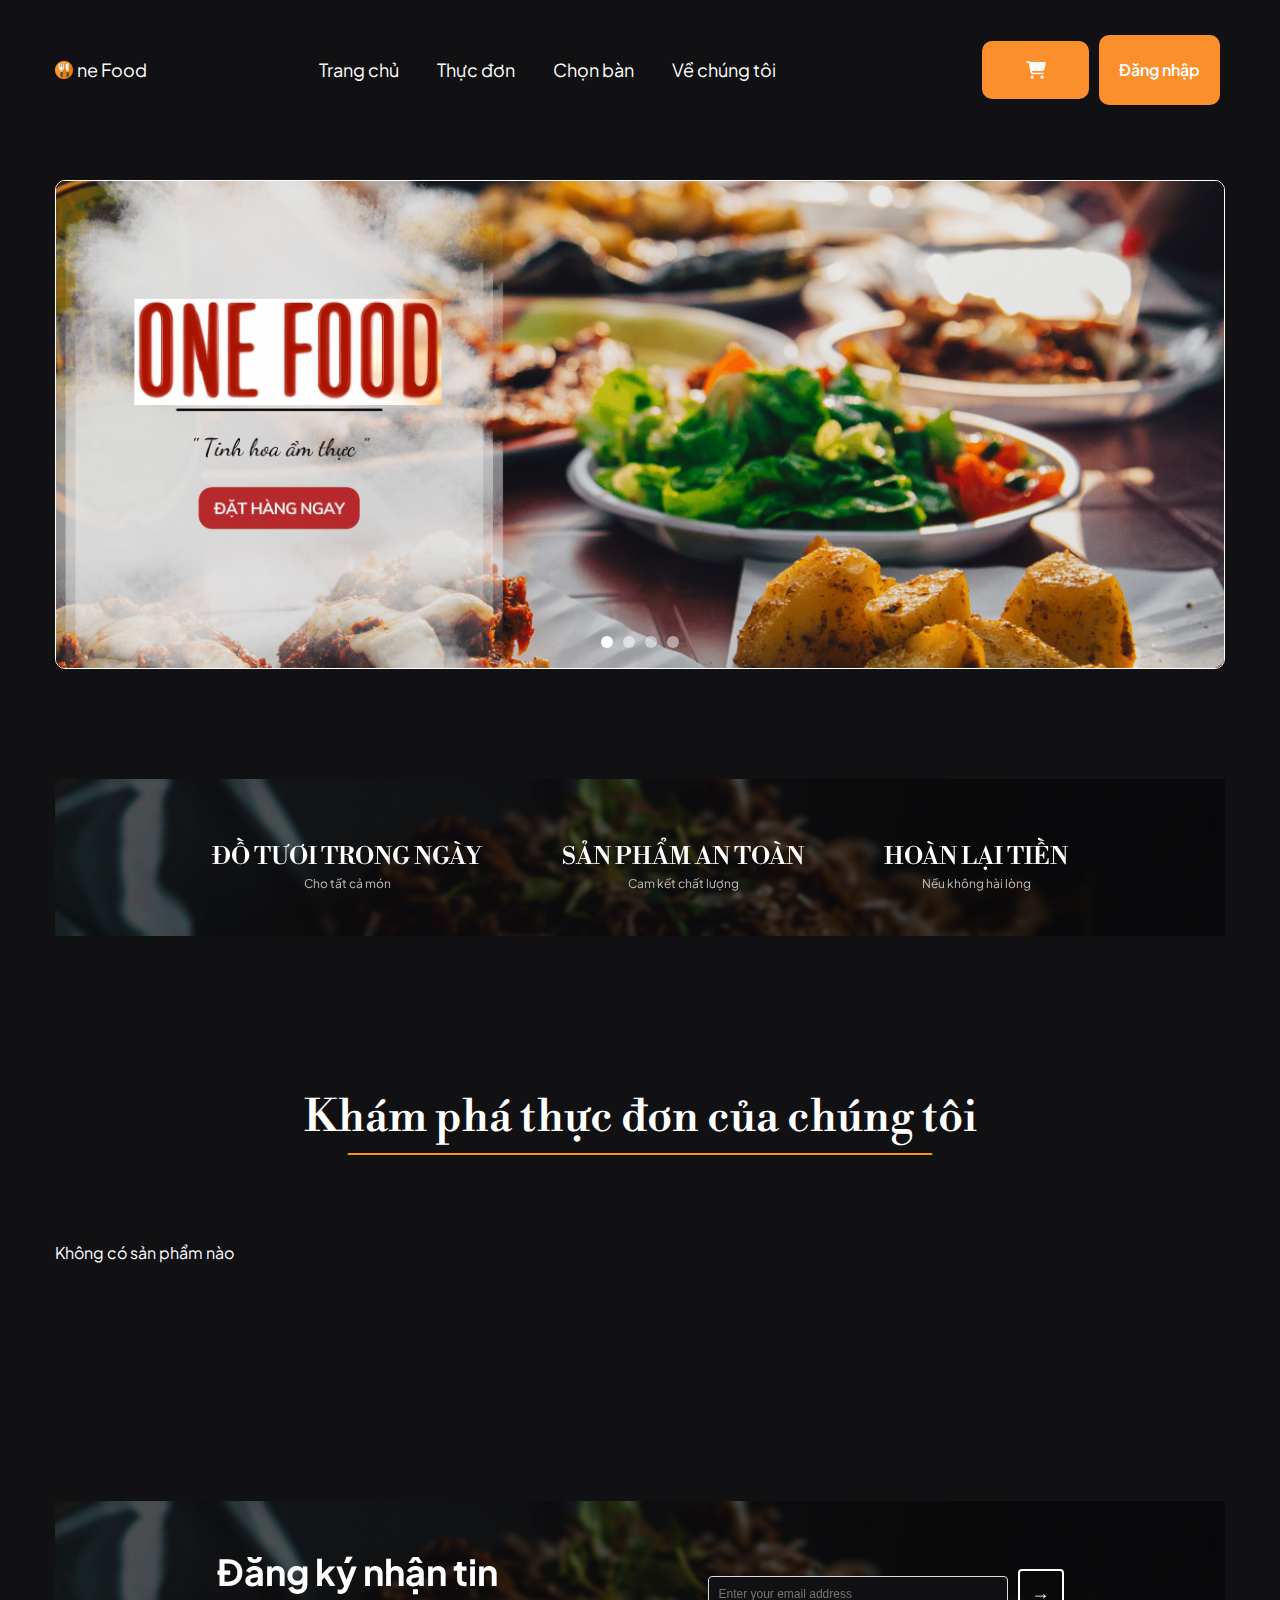
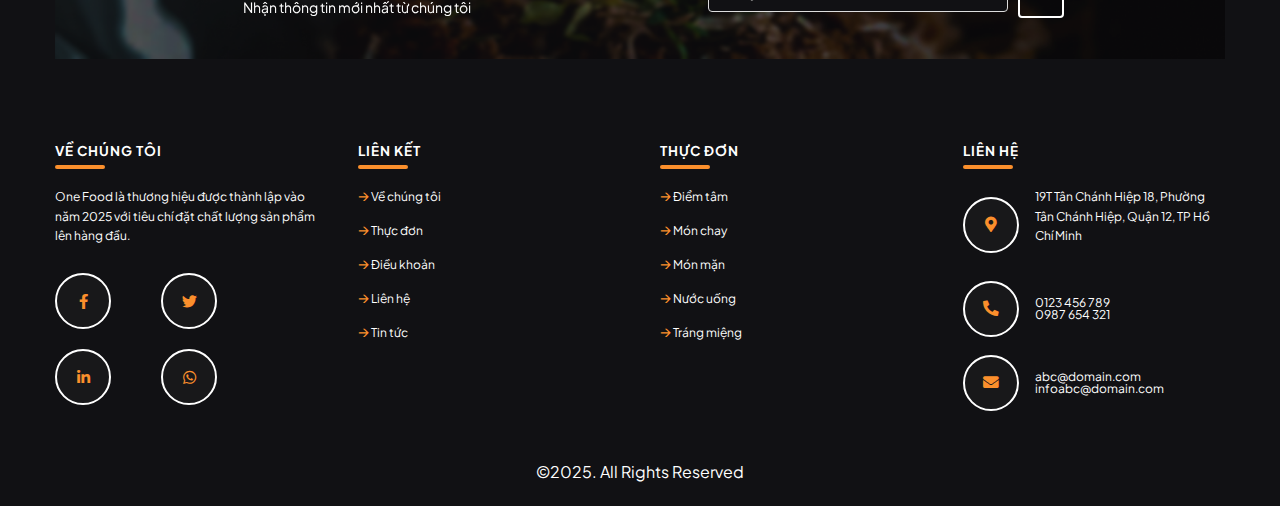
<file: FE/index.html>
<!DOCTYPE html>
<html lang="en">

<head>
    <meta charset="UTF-8">
    <meta name="viewport" content="width=device-width, initial-scale=1.0">
    <!-- Favicon -->
    <link rel="apple-touch-icon" sizes="57x57" href="./assets/favicon/apple-icon-57x57.png">
    <link rel="apple-touch-icon" sizes="60x60" href="./assets/favicon/apple-icon-60x60.png">
    <link rel="apple-touch-icon" sizes="72x72" href="./assets/favicon/apple-icon-72x72.png">
    <link rel="apple-touch-icon" sizes="76x76" href="./assets/favicon/apple-icon-76x76.png">
    <link rel="apple-touch-icon" sizes="114x114" href="./assets/favicon/apple-icon-114x114.png">
    <link rel="apple-touch-icon" sizes="120x120" href="./assets/favicon/apple-icon-120x120.png">
    <link rel="apple-touch-icon" sizes="144x144" href="./assets/favicon/apple-icon-144x144.png">
    <link rel="apple-touch-icon" sizes="152x152" href="./assets/favicon/apple-icon-152x152.png">
    <link rel="apple-touch-icon" sizes="180x180" href="./assets/favicon/apple-icon-180x180.png">
    <link rel="icon" type="image/png" sizes="192x192" href="./assets/favicon/android-icon-192x192.png">
    <link rel="icon" type="image/png" sizes="32x32" href="./assets/favicon/favicon-32x32.png">
    <link rel="icon" type="image/png" sizes="96x96" href="./assets/favicon/favicon-96x96.png">
    <link rel="icon" type="image/png" sizes="16x16" href="./assets/favicon/favicon-16x16.png">
    <link rel="manifest" href="./assets/favicon/manifest.json">
    <meta name="msapplication-TileColor" content="#ffffff">
    <meta name="msapplication-TileImage" content="./assets/favicon/ms-icon-144x144.png">
    <meta name="theme-color" content="#ffffff">
    <!-- CSS -->
    <link rel="stylesheet" href="./assets/css/reset.css">
    <link rel="stylesheet" href="./assets/css/index-1.css">
    <link rel="stylesheet" href="./assets/css/responsize-header.css">
    <link rel="stylesheet" href="./assets/css/reponsize-index.css">
    <link rel="stylesheet" href="./assets/css/toast.css">

    <!-- Font  -->
    <link rel="preconnect" href="https://fonts.googleapis.com">
    <link rel="preconnect" href="https://fonts.gstatic.com" crossorigin>
    <link
        href="https://fonts.googleapis.com/css2?family=Libre+Bodoni:ital,wght@0,400..700;1,400..700&family=Plus+Jakarta+Sans:ital,wght@0,200..800;1,200..800&display=swap"
        rel="stylesheet">
    <!-- Atisition -->
    <link href="https://unpkg.com/aos@2.3.1/dist/aos.css" rel="stylesheet">
    <link rel="stylesheet" href="./assets/css/animate.css" />
    <!-- Font Awesome CDN for icons -->
    <link rel="stylesheet" href="https://cdnjs.cloudflare.com/ajax/libs/font-awesome/5.15.4/css/all.min.css" />
    <script src="./assets/js/style.js"></script>
    <title>One Food</title>
</head>

<body>
    <header id="header">
        <div class="container">
            <!-- PC -->
            <div class="header--container pc">
                <!-- Logo -->
                <a href="./index.html">
                    <figure class="header--logo">
                        <img src="./assets/img/logo.svg" alt="One Food Logo">
                        <p class="logo--title">ne Food</p>
                    </figure>
                </a>
                <!-- nav -->
                <nav class="header--nav">
                    <ul class="nav--ul">
                        <li><a href="./index.html" class="nav--link">Trang chủ</a></li>
                        <li><a href="javascript:void(0);" class="nav--link" id="chooseMenuLink">Thực đơn</a></li>
                        <li><a href="javascript:void(0);" class="nav--link" id="chooseTableLink">Chọn bàn</a></li>
                        <li><a href="./contact.html" class="nav--link">Về chúng tôi</a></li>
                    </ul>
                </nav>
                <!-- Actions -->
                <div class="actions">
                    <div class="header__search" onclick="openCart()">
                        <div class="btn btn--search">
                            <svg width=20px xmlns="http://www.w3.org/2000/svg"
                                viewBox="0 0 576 512"><!--!Font Awesome Free 6.7.2 by @fontawesome - https://fontawesome.com License - https://fontawesome.com/license/free Copyright 2025 Fonticons, Inc.-->
                                <path fill="#fafafa"
                                    d="M0 24C0 10.7 10.7 0 24 0L69.5 0c22 0 41.5 12.8 50.6 32l411 0c26.3 0 45.5 25 38.6 50.4l-41 152.3c-8.5 31.4-37 53.3-69.5 53.3l-288.5 0 5.4 28.5c2.2 11.3 12.1 19.5 23.6 19.5L488 336c13.3 0 24 10.7 24 24s-10.7 24-24 24l-288.3 0c-34.6 0-64.3-24.6-70.7-58.5L77.4 54.5c-.7-3.8-4-6.5-7.9-6.5L24 48C10.7 48 0 37.3 0 24zM128 464a48 48 0 1 1 96 0 48 48 0 1 1 -96 0zm336-48a48 48 0 1 1 0 96 48 48 0 1 1 0-96z" />
                            </svg>
                        </div>
                    </div>
                    <a href="./login.html" class="btn btn--signup">Đăng nhập</a>
                </div>
            </div>
            <!-- MObile & Tablet -->
            <div class="header--container mobile-tablet">
                <!-- nav -->
                <div>
                    <label class="container-tab" for="action-nav">
                        <img src="./assets/icons/icon-tab.svg" alt="">
                    </label>
                    <input type="checkbox" name="" id="action-nav" class="action-nav" hidden>
                    <label for="action-nav" class="overload"></label>
                    <div class="menu-draw">
                        <nav class="header--nav">
                            <ul class="nav--ul nav--ul--mobile">
                                <label for="action-nav" style="padding: 8px 8px 8px 0px;">
                                    <img src="./assets/icons/arrow-left.svg" alt="" style="cursor: pointer;">
                                </label>
                                <li><a href="./index.html" class="nav--link nav--link-mb ">Trang chủ</a></li>
                                <li><a href="javascript:void(0);" class="nav--link nav--link-mb"
                                        id="chooseMenuLinkMobile">Thực đơn</a>
                                </li>
                                <li><a href="javascript:void(0);" class="nav--link nav--link-mb"
                                        id="chooseTableLinkMobile">Chọn
                                        bàn</a></li>
                                <li><a href="./contact.html" class="nav--link nav--link-mb">Về chúng tôi</a></li>
                            </ul>
                        </nav>
                    </div>
                </div>
                <!-- Logo -->
                <a href="./index.html">
                    <figure class="header--logo">
                        <img src="./assets/img/logo.svg" alt="One Food Logo">
                        <p class="logo--title">ne Food</p>
                    </figure>
                </a>
                <!-- Actions -->
                <div class="actions">
                    <div class="header__search" onclick="handleCart()">
                        <div class="btn btn--search" aria-label="Tìm kiếm">
                            <svg width=20px xmlns="http://www.w3.org/2000/svg"
                                viewBox="0 0 576 512"><!--!Font Awesome Free 6.7.2 by @fontawesome - https://fontawesome.com License - https://fontawesome.com/license/free Copyright 2025 Fonticons, Inc.-->
                                <path fill="#fafafa"
                                    d="M0 24C0 10.7 10.7 0 24 0L69.5 0c22 0 41.5 12.8 50.6 32l411 0c26.3 0 45.5 25 38.6 50.4l-41 152.3c-8.5 31.4-37 53.3-69.5 53.3l-288.5 0 5.4 28.5c2.2 11.3 12.1 19.5 23.6 19.5L488 336c13.3 0 24 10.7 24 24s-10.7 24-24 24l-288.3 0c-34.6 0-64.3-24.6-70.7-58.5L77.4 54.5c-.7-3.8-4-6.5-7.9-6.5L24 48C10.7 48 0 37.3 0 24zM128 464a48 48 0 1 1 96 0 48 48 0 1 1 -96 0zm336-48a48 48 0 1 1 0 96 48 48 0 1 1 0-96z" />
                            </svg>
                        </div>
                    </div>
                    <a href="./login.html" class="btn btn--signup">Đăng nhập</a>
                </div>
            </div>
        </div>
    </header>
    <main>
        <!-- Lọc menu -->
        <section>
            <section class="menu-filter" id="filter-menu">
                <div class="container">
                    <a href="#menu-section" class="menu-filter__categories">
                        <div class="menu-filter__category menu-filter__category--active">
                            <img src="./assets/img/products/lau-bao-ngu.jpg" alt="All" />
                            <span>All</span>
                        </div>
                        <div class="menu-filter__category">
                            <img src="./assets/img/products/lau-2-ngan.jpg" alt="Lẩu" />
                            <span>Lẩu</span>
                        </div>
                        <div class="menu-filter__category">
                            <img src="./assets/img/products/sup-rau-cu.jpg" alt="Súp" />
                            <span>Súp</span>
                        </div>
                        <div class="menu-filter__category">
                            <img src="./assets/img/products/chay-cha-que.png" alt="Đồ chay" />
                            <span>Món chay</span>
                        </div>
                        <div class="menu-filter__category">
                            <img src="./assets/img/products/haisai-ca-tam-chien.jpg" alt="Hải sản" />
                            <span>Hải sản</span>
                        </div>
                        <div class="menu-filter__category">
                            <img src="./assets/img/products/rau-salad-ca-chua.jpg" alt="Rau" />
                            <span>Rau</span>
                        </div>
                        <div class="menu-filter__category">
                            <img src="./assets/img/products/nuong-ga.png" alt="Món nướng" />
                            <span>Món nướng</span>
                        </div>
                        <div class="menu-filter__category">
                            <img src="./assets/img/products/nuocuong-pepsi.jpg" alt="Nước uống" />
                            <span>Nước uống</span>
                        </div>
                    </a>
                    <div class="menu-filter__search-row">
                        <input type="text" class="menu-filter__search" placeholder="Tìm kiếm sản phẩm..." />
                        <div class="menu-filter__sort-wrap">
                            <label for="menu-filter__sort">Sắp xếp theo giá:</label>
                            <select id="menu-filter__sort" class="menu-filter__sort">
                                <option value="default">Mặc định</option>
                                <option value="asc">Giá tăng dần</option>
                                <option value="desc">Giá giảm dần</option>
                            </select>
                        </div>
                    </div>
                </div>
            </section>
            <div class="container">
                <div class="hero--bottom" id="hero--bottom_menu" data-aos="fade-up" data-aos-duration="1000"
                    style="display: none;">
                    <img src="./assets/img/img-bg.png" alt="" class="hero--bottom-img img--pc">
                    <img src="./assets/img/img-bg-mb.png" alt="" class="hero--bottom-img img-mobile">
                    <div class="hero--list">
                        <div class="card-text">
                            <h3>ĐỒ TƯƠI TRONG NGÀY</h3>
                            <p>Cho tất cả món</p>
                        </div>
                        <div class="card-text">
                            <h3>SẢN PHẨM AN TOÀN</h3>
                            <p>Cam kết chất lượng</p>
                        </div>
                        <div class="card-text">
                            <h3>HOÀN LẠI TIỀN</h3>
                            <p>Nếu không hài lòng</p>
                        </div>
                    </div>
                </div>
            </div>
        </section>
        <!-- Main index -->
        <section class="index--main" style="display: block;" id="home--container">
            <!-- Hero -->
            <section class="hero" id="hero-top" style="display: block;">
                <div class="container">
                    <div class="hero--container">
                        <div class="hero--right">
                            <div class="slider-container">
                                <div class="slider">
                                    <div class="slide">
                                        <img src="./assets/img/banner-1.png" alt="Slide 1">
                                    </div>
                                    <div class="slide">
                                        <img src="./assets/img/banner-2.png" alt="Slide 2">
                                    </div>
                                    <div class="slide">
                                        <img src="./assets/img/banner-4.png" alt="Slide 3">
                                    </div>
                                    <div class="slide">
                                        <img src="./assets/img/banner-5.png" alt="Slide 4">
                                    </div>
                                </div>
                                <div class="slider-dots">
                                    <span class="dot active"></span>
                                    <span class="dot"></span>
                                    <span class="dot"></span>
                                    <span class="dot"></span>
                                </div>
                            </div>
                        </div>
                    </div>
                    <div class="hero--bottom" data-aos="fade-up" data-aos-duration="1000">
                        <img src="./assets/img/img-bg.png" alt="" class="hero--bottom-img img--pc">
                        <img src="./assets/img/img-bg-mb.png" alt="" class="hero--bottom-img img-mobile">
                        <div class="hero--list">
                            <div class="card-text">
                                <h3>ĐỒ TƯƠI TRONG NGÀY</h3>
                                <p>Cho tất cả món</p>
                            </div>
                            <div class="card-text">
                                <h3>SẢN PHẨM AN TOÀN</h3>
                                <p>Cam kết chất lượng</p>
                            </div>
                            <div class="card-text">
                                <h3>HOÀN LẠI TIỀN</h3>
                                <p>Nếu không hài lòng</p>
                            </div>
                        </div>
                    </div>
                </div>
            </section>

            <!-- Out Menu -->
            <section class="outMenu">
                <div class="container">
                    <div class="outMenu--container">
                        <div class="outMenu--top" id="menu-section">
                            <h2 class="outMenu--top_title">Khám phá thực đơn của chúng tôi</h2>
                        </div>
                    </div>
                    <div class="outMenu--list"></div>
                    <div class="outMenu--actions">
                        <div class="outMenu--actions">
                            <div class="list--action_page">
                            </div>
                        </div>
                    </div>
                </div>
            </section>
            <!-- Đăng kí nhận tin -->
            <section class="subride" data-aos="zoom-in-down">
                <div class="container">
                    <div class="subride--container">
                        <div class="hero--bottom">
                            <img src="./assets/img/img-bg.png" alt="" class="hero--bottom-img img--pc">
                            <img src="./assets/img/img-bg-mb.png" alt="" class="hero--bottom-img img-mobile">
                            <div class="hero--list subride--info">
                                <div class="newsletter-content">
                                    <div class="left-info">
                                        <h2 class="newsletter-title">Đăng ký nhận tin</h2>
                                        <p class="newsletter-description">Nhận thông tin mới nhất từ chúng tôi</p>
                                    </div>
                                    <div class="newsletter-form">
                                        <input type="email" class="newsletter-input"
                                            placeholder="Enter your email address" required>
                                        <button class="newsletter-btn">→</button>
                                    </div>
                                </div>
                            </div>
                        </div>
                    </div>
                </div>
            </section>
            <!-- Container Chi tiet -->
            <!-- <section class="container--chitet" id="container-product">
                <div class="order-modal__overlay" id="orderModalOverlay"></div>
                <div class="order-modal" id="orderModal">
                    <button class="order-modal__close" id="orderModalClose" aria-label="Đóng">&times;</button>
                    <div class="order-modal__img-wrap">
                        <img src="./assets/img/chan-gio-chien-gion-mam-thai.jpeg" alt="Ảnh món ăn"
                            class="order-modal__img" id="orderModalImg">
                    </div>
                    <div class="order-modal__content">
                        <div class="order-modal__info">
                            <h2 class="order-modal__title" id="orderModalTitle">Chân giò chiên mắm</h2>
                            <div class="order-modal__price" id="orderModalPrice">299.000</div>
                            <div class="order-modal__desc" id="orderModalDesc">Chân giò lợn đen chọn loại ngon, tỉ lệ
                                nạc mỡ
                                đều
                                đặn, bếp xâm bì cẩn thận và ướp thật ngon, chiên vàng giòn nổi bóng, khi ăn chấm mắm
                                chua
                                ngọt
                                cay cay cực kỳ ngon miệng.</div>
                        </div>
                        <div class="order-modal__qty-row">
                            <span class="order-quantity">Số lượng :</span>
                            <div class="order-modal__qty">
                                <button class="order-modal__qty-btn" id="orderModalMinus">-</button>
                                <input type="number" id="orderModalQty" value="1" min="1">
                                <button class="order-modal__qty-btn" id="orderModalPlus">+</button>
                            </div>
                        </div>
                        <div class="order-modal__note-row">
                            <p for="orderModalNote" class="order-quantity">Ghi chú : </p>
                            <textarea id="orderModalNote" placeholder="Nhập thông tin cần lưu ý..."></textarea>
                        </div>
                        <div class="order-modal__footer">
                            <div class="order-modal__total">Thành tiền:
                                <span id="orderModalTotal">299.000</span>
                            </div>
                            <button class="order-modal__order-btn" id="orderModalOrderBtn">
                                Đặt hàng ngay <i class="fas fa-shopping-basket"></i>
                            </button>
                        </div>
                    </div>
                </div>
            </section> -->

        </section>
        <!-- Cart product -->
        <section>
            <section id="cartModalDark" style="display: none;">
                <div class="container cart-dark-container">
                    <table class="cart-dark-table">
                        <thead>
                            <tr>
                                <th></th>
                                <th>Món</th>
                                <th>Đơn giá</th>
                                <th>Số lượng</th>
                                <th>Tổng tiền</th>
                            </tr>
                        </thead>
                        <tbody>
                            <!-- <tr>
                                <td>
                                    <button class="cart-dark-remove">
                                        <img src="./assets/icons/Delete.svg" alt="">
                                    </button>
                                </td>
                                <td class="cart-dark-food" data-label="Món">
                                    <img src="./assets/img/nem-chay.png" alt="Crispy chicken breasts">
                                    <span>Nem chay</span>
                                </td>
                                <td data-label="Đơn giá">199.000</td>
                                <td data-label="Số lượng">
                                    <div class="cart-dark-qty">
                                        <button>-</button>
                                        <input type="number" value="1" min="1">
                                        <button>+</button>
                                    </div>
                                </td>
                                <td data-label="Tổng tiền">199.000</td>
                            </tr>
                            <tr>
                                <td>
                                    <button class="cart-dark-remove">
                                        <img src="./assets/icons/Delete.svg" alt="">
                                    </button>
                                </td>
                                <td class="cart-dark-food" data-label="Món">
                                    <img src="./assets/img/set_bun_ca.jpg" alt="Bún cá">
                                    <span>Bún cá</span>
                                </td>
                                <td data-label="Đơn giá">59.000</td>
                                <td data-label="Số lượng">
                                    <div class="cart-dark-qty">
                                        <button>-</button>
                                        <input type="number" value="1" min="1">
                                        <button>+</button>
                                    </div>
                                </td>
                                <td data-label="Tổng tiền">59.000</td>
                            </tr> -->
                        </tbody>
                    </table>
                </div>
                <div class="container">
                    <div class="totalproduct--main">
                        <div class="totalproduct--top">
                            <p class="totalproduct--title">Total</p>
                        </div>
                        <div class="totalproduct--main_container">
                            <div class="totalproduct--main-info">
                                <p class="totalprodut--main_title">Số sản phẩm: </p>
                                <span class="totalproduct--main-amout"></span>
                            </div>
                            <div class="totalproduct--main-info">
                                <p class="totalprodut--main_title">Tổng cộng: </p>
                                <span class="totalproduct--main-amout"></span>
                            </div>
                        </div>
                        <div class="totalproduct--actions">
                            <a href="#filter-menu" class="btn btn--shopping" onclick="hadndleQuayLai()">Quay lại</a>
                            <a href="#order-detail" class="btn btn--shopping" onclick="hadndleDatMua()">Đặt hàng</a>
                        </div>
                    </div>
                </div>
            </section>
        </section>
        <!-- Chi tiết đơn hàng -->
        <section>
            <section class="container order-detail-section " id="order-detail">
                <h2>Chi tiết đơn hàng:</h2>
                <div class="order-status"></div>
                <div class="order-detail-flex">
                    <div class="order-detail-table-wrap">
                        <table class="order-detail-table">
                            <thead>
                                <tr>
                                    <th>Tên sản phẩm</th>
                                    <th>Số lượng</th>
                                    <th>Giá</th>
                                    <th>Tổng tiền</th>
                                </tr>
                            </thead>
                            <tbody>
                            </tbody>
                        </table>
                    </div>
                    <div class="order-detail-summary">
                        <h3 class="order-detail-summary__top">Total</h3>
                        <div class="order-method">Bàn: 1</div>
                        <div class="order-total">Tổng tiền: <span>298.000 VND</span></div>
                        <div class="order-promo">Áp khuyến mãi: </div>
                        <input type="text" placeholder="Mã khuyến mại">
                        <div class="order-final">
                            Thành tiền: <span>270.000 VND</span>
                        </div>
                        <div class="order-method">Chọn phương thức thanh toán:</div>
                        <select>
                            <option>Thẻ ngân hàng</option>
                            <option>Tiền mặt</option>
                        </select>
                        <div class="order-detail--actions">
                            <a href="#filter-menu" class="btn btn-submit_order" onclick="handleDatThemMon()">Đặt thêm
                                món</a>
                            <button class="btn btn-submit_order">Thanh toán</button>
                        </div>
                    </div>
                </div>
            </section>
        </section>
        <!-- Sơ đồ bàn -->
        <section>
            <section id="tableModal" class="modal">
                <div class="modal-content">
                    <div class="tableModal-top">
                        <h2 class="tableModal--title">Sơ đồ nhà hàng</h2>
                        <button class="order-modal__close modal--close-chonban" id="orderModalClose"
                            aria-label="Đóng">&times;</button>
                    </div>
                    <div class="table-grid" id="tableGrid">
                    </div>
                </div>
            </section>
        </section>
        <!-- Thông tin người dùng -->
        <section>
            <div class="container" id="container--info" style="display: none;">
                <h2 class="info--title">Thông tin tài khoản của bạn</h2>

                <form id="profile-form">
                    <div class="form-row">
                        <div class="form-group">
                            <label for="fullname">Họ và tên</label>
                            <input type="text" id="fullname" name="fullname" value="" />
                        </div>
                        <div class="form-group">
                            <label for="phone">Hạng</label>
                            <input type="text" id="rank" name="rank" value="" />
                        </div>
                    </div>

                    <div class="form-group">
                        <label for="rank">Số điện thoại</label>
                        <input type="tel" id="phone" name="phone" value="" />
                    </div>

                    <button type="submit" class="save-btn">Lưu thay đổi</button>
                </form>
            </div>
        </section>
    </main>
    <footer id="footer"></footer>
    <div id="toast"></div>
    <div id="modal-root"></div>

    <script>
        load("#footer", "./template/footer.html")
    </script>
    <script src="./assets/js/index-2.js"></script>
    <script src="./assets/js/toast.js"></script>
    <script src="https://unpkg.com/aos@2.3.1/dist/aos.js"></script>
    <script>
        AOS.init();
    </script>

</body>

</html>
</file>
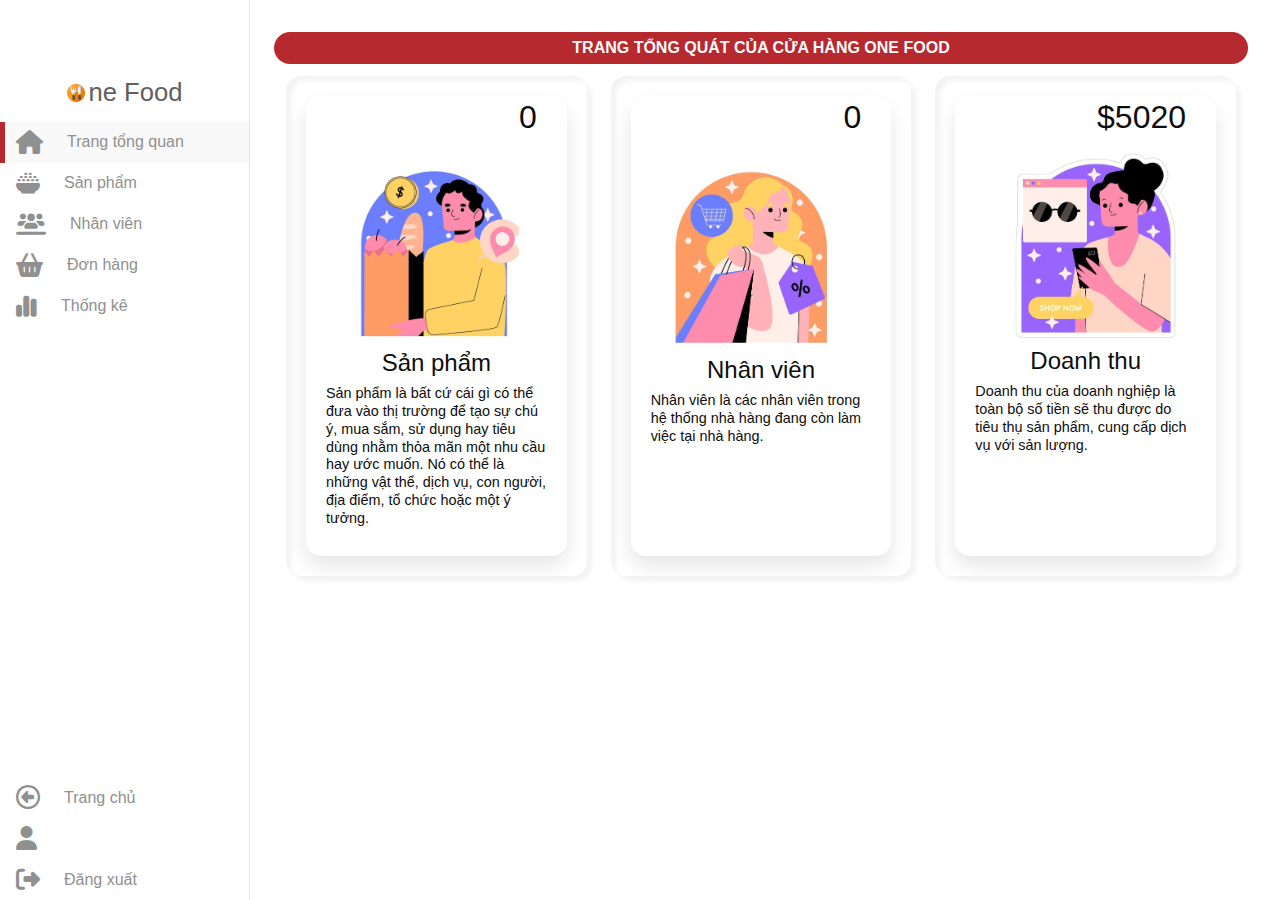
<file: FE/admin-login.html>
<!DOCTYPE html>
<html lang="en">

<head>
    <meta charset="UTF-8">
    <meta name="viewport" content="width=device-width, initial-scale=1.0">
    <!-- Favicon -->
    <link rel="apple-touch-icon" sizes="57x57" href="./assets/favicon/apple-icon-57x57.png">
    <link rel="apple-touch-icon" sizes="60x60" href="./assets/favicon/apple-icon-60x60.png">
    <link rel="apple-touch-icon" sizes="72x72" href="./assets/favicon/apple-icon-72x72.png">
    <link rel="apple-touch-icon" sizes="76x76" href="./assets/favicon/apple-icon-76x76.png">
    <link rel="apple-touch-icon" sizes="114x114" href="./assets/favicon/apple-icon-114x114.png">
    <link rel="apple-touch-icon" sizes="120x120" href="./assets/favicon/apple-icon-120x120.png">
    <link rel="apple-touch-icon" sizes="152x152" href="./assets/favicon/apple-icon-152x152.png">
    <link rel="apple-touch-icon" sizes="180x180" href="./assets/favicon/apple-icon-180x180.png">
    <link rel="icon" type="image/png" sizes="32x32" href="./assets/favicon/favicon-32x32.png">
    <link rel="icon" type="image/png" sizes="96x96" href="./assets/favicon/favicon-96x96.png">
    <link rel="icon" type="image/png" sizes="16x16" href="./assets/favicon/favicon-16x16.png">
    <link rel="manifest" href="./assets/favicon/manifest.json">
    <meta name="msapplication-TileColor" content="#ffffff">
    <meta name="msapplication-TileImage" content="./assets/favicon/ms-icon-144x144.png">
    <meta name="theme-color" content="#ffffff">
    <!-- CSS -->
    <link rel="stylesheet" href="./assets/css/reset.css">
    <link rel="stylesheet" href="./assets/css/admin-1.css">
    <link rel="stylesheet" href="./assets/css/responsize-admin.css">
    <link rel="stylesheet" href="./assets/css/toast.css">

    <!-- Font  -->
    <link rel="preconnect" href="https://fonts.googleapis.com">
    <link rel="preconnect" href="https://fonts.gstatic.com" crossorigin>
    <link
        href="https://fonts.googleapis.com/css2?family=Libre+Bodoni:ital,wght@0,400..700;1,400..700&family=Plus+Jakarta+Sans:ital,wght@0,200..800;1,200..800&display=swap"
        rel="stylesheet">
    <!-- Atisition -->
    <link href="https://unpkg.com/aos@2.3.1/dist/aos.css" rel="stylesheet">
    <link rel="stylesheet" href="./assets/css/animate.css" />
    <!-- Font Awesome CDN for icons -->
    <link rel="stylesheet" href="https://cdnjs.cloudflare.com/ajax/libs/font-awesome/6.7.2/css/all.min.css" />
    <script src="./assets/js/style.js"></script>
    <title>Quản lí nhà hàng </title>
</head>

<body>
    <header class="header">
        <button class="menu-icon-btn">
            <div class="menu-icon">
                <i class="fa-solid fa-bars"></i>
            </div>
        </button>
    </header>
    <div class="container">
        <aside class="sidebar open">
            <!-- Logo -->
            <a href="./admin-login.html">
                <figure class="header--logo">
                    <img src="./assets/img/logo.svg" alt="One Food Logo">
                    <p class="logo--title">ne Food</p>
                </figure>
            </a>
            <div class="middle-sidebar">
                <ul class="sidebar-list">
                    <li class="sidebar-list-item tab-content active">
                        <a href="#" class="sidebar-link">
                            <div class="sidebar-icon"><i class="fa-solid fa-house"></i></div>
                            <div class="hidden-sidebar">Trang tổng quan</div>
                        </a>
                    </li>
                    <li class="sidebar-list-item tab-content">
                        <a href="javascript:void(0);" class="sidebar-link" onclick="showProduct()">
                            <div class="sidebar-icon"><i class="fa-solid fa-bowl-rice"></i></div>
                            <div class="hidden-sidebar">Sản phẩm</div>
                        </a>
                    </li>
                    <li class="sidebar-list-item tab-content">
                        <a href="javascript:void(0);" class="sidebar-link" onclick="showAccount()">
                            <div class="sidebar-icon"><i class="fa-solid fa-users-line"></i></div>
                            <div class="hidden-sidebar">Nhân viên</div>
                        </a>
                    </li>
                    <li class="sidebar-list-item tab-content">
                        <a href="javascript:void(0);" class="sidebar-link" onclick="showOrder()">
                            <div class="sidebar-icon"><i class="fa-solid fa-basket-shopping"></i></div>
                            <div class="hidden-sidebar">Đơn hàng</div>
                        </a>
                    </li>
                    <li class="sidebar-list-item tab-content">
                        <a href="javascript:void(0);" class="sidebar-link" onclick="showThongKe()">
                            <div class="sidebar-icon"><i class="fa-solid fa-chart-simple"></i></div>
                            <div class="hidden-sidebar">Thống kê</div>
                        </a>
                    </li>
                </ul>
            </div>
            <div class="bottom-sidebar">
                <ul class="sidebar-list">
                    <li class="sidebar-list-item user-logout">
                        <a href="./index.html" class="sidebar-link">
                            <div class="sidebar-icon"><i class="fa-regular fa-circle-left"></i></div>
                            <div class="hidden-sidebar">Trang chủ</div>
                        </a>
                    </li>
                    <li class="sidebar-list-item user-logout">
                        <a href="#" class="sidebar-link">
                            <div class="sidebar-icon"><i class="fa-solid fa-user"></i></i></div>
                            <div class="hidden-sidebar" id="thongTinUser"></div>
                        </a>
                    </li>
                    <li class="sidebar-list-item user-logout">
                        <a href="javascipt: void(0);" class="sidebar-link" onclick="logoutAdmin()">
                            <div class="sidebar-icon"><i class="fa-solid fa-right-from-bracket"></i></div>
                            <div class="hidden-sidebar">Đăng xuất</div>
                        </a>
                    </li>
                </ul>
            </div>
        </aside>
        <!-- Main -->
        <main class="content">
            <div class="section active">
                <h1 class="page-title">Trang tổng quát của cửa hàng One Food</h1>
                <div class="cards">
                    <div class="card-single">
                        <div class="box">
                            <h2 id="amount-product">0</h2>
                            <div class="on-box">
                                <img src="assets/img/admin/s1.png" alt="" style=" width: 200px;">
                                <h3>Sản phẩm</h3>
                                <p>Sản phẩm là bất cứ cái gì có thể đưa vào thị trường để tạo sự chú ý, mua sắm, sử dụng
                                    hay tiêu dùng nhằm thỏa mãn một nhu cầu hay ước muốn. Nó có thể là những vật thể,
                                    dịch vụ, con người, địa điểm, tổ chức hoặc một ý tưởng.</p>
                            </div>

                        </div>
                    </div>
                    <div class="card-single">
                        <div class="box">
                            <div class="on-box">
                                <img src="assets/img/admin/s2.png" alt="" style=" width: 200px;">
                                <h2 id="amount-user">0</h2>
                                <h3>Nhân viên</h3>
                                <p> Nhân viên là các nhân viên trong hệ thống nhà hàng đang còn làm việc tại nhà hàng. </p>
                            </div>
                        </div>
                    </div>
                    <div class="card-single">
                        <div class="box">
                            <h2 id="doanh-thu">$5020</h2>
                            <div class="on-box">
                                <img src="assets/img/admin/s3.png" alt="" style=" width: 200px;">
                                <h3>Doanh thu</h3>
                                <p>Doanh thu của doanh nghiệp là toàn bộ số tiền sẽ thu được do tiêu thụ sản phẩm, cung
                                    cấp dịch vụ với sản lượng.</p>
                            </div>
                        </div>
                    </div>
                </div>
            </div>
            <!-- Product  -->
            <div class="section product-all">
                <div class="admin-control">
                    <div class="admin-control-left">
                        <select name="the-loai" id="the-loai" onchange="showProduct()">
                            <option>Tất cả </option>
                            <option>Lẩu</option>
                            <option>Súp</option>
                            <option>Món chay</option>
                            <option>Hải sản</option>
                            <option>Rau</option>
                            <option>Món nướng</option>
                            <option>Nước uống</option>
                        </select>
                    </div>
                    <div class="admin-control-center">
                        <form action="" class="form-search">
                            <span class="search-btn"><i class="fa-solid fa-magnifying-glass"></i></span>
                            <input id="form-search-product" type="text" class="form-search-input"
                                placeholder="Tìm kiếm tên món...">
                        </form>
                    </div>
                    <div class="admin-control-right">
                        <button class="btn-control-large" id="btn-cancel-product" onclick="cancelSearchProduct()">
                            <i class="fa-solid fa-rotate-right"></i> Làm mới</button>
                        <button class="btn-control-large" id="btn-add-product">
                            <i class="fa-solid fa-plus"></i> Thêm món mới
                        </button>
                    </div>
                </div>
                <div id="show-product"></div>
                <div class="page-nav">
                    <ul class="page-nav-list">
                    </ul>
                </div>
            </div>
            <!-- Account  -->
            <div class="section">
                <div class="admin-control">
                    <div class="admin-control-left">
                        <select name="tinh-trang-user" id="tinh-trang-user" onchange="showUser()">
                            <option value="2">Tất cả</option>
                            <option value="1">Hoạt động</option>
                            <option value="0">Bị khóa</option>
                        </select>
                    </div>
                    <div class="admin-control-center">
                        <form action="" class="form-search">
                            <span class="search-btn"><i class="fa-solid fa-magnifying-glass"></i></span>
                            <input id="form-search-user" type="text" class="form-search-input"
                                placeholder="Tìm kiếm nhân viên..." oninput="showUser()">
                        </form>
                    </div>
                    <div class="admin-control-right">
                        <button class="btn-reset-order" onclick="cancelSearchUser()"><i
                                class="fa-solid fa-arrow-rotate-right"></i></button>
                        <button id="btn-add-user" class="btn-control-large" onclick="openCreateAccount()"><i
                                class="fa-solid fa-plus"></i> <span>Thêm nhân viên</span></button>
                    </div>
                </div>
                <div class="table">
                    <table width="100%">
                        <thead>
                            <tr>
                                <td>STT</td>
                                <td>Họ và tên</td>
                                <td>Liên hệ</td>
                                <td>Chức vụ</td>
                                <td>Tình trạng</td>
                                <td></td>
                            </tr>
                        </thead>
                        <tbody id="show-user">
                        </tbody>
                    </table>
                </div>
            </div>
            <!-- Order  -->
            <div class="section">
                <div class="admin-control">
                    <div class="admin-control-left">
                        <select name="tinh-trang" id="tinh-trang" onchange="findOrder()">
                            <option value="2">Tất cả</option>
                            <option value="1">Đang xử lý</option>
                            <option value="3">Đã xử lý</option>
                        </select>
                    </div>
                    <div class="admin-control-center">
                        <form action="" class="form-search">
                            <span class="search-btn"><i class="fa-solid fa-magnifying-glass"></i></span>
                            <input id="form-search-order" type="text" class="form-search-input"
                                placeholder="Tìm kiếm mã đơn, khách hàng..." oninput="findOrder()">
                        </form>
                    </div>
                    <div class="admin-control-right">
                        <button class="btn-reset-order" onclick="cancelSearchOrder()"><i
                                class="fa-solid fa-arrow-rotate-right"></i></button>
                    </div>
                </div>
                <div class="table">
                    <table width="100%">
                        <thead>
                            <tr>
                                <td>Mã đơn</td>
                                <td>Khách hàng</td>
                                <td>Ngày đặt</td>
                                <td>Tổng tiền</td>
                                <td>Trạng thái</td>
                                <td>Thao tác</td>
                            </tr>
                        </thead>
                        <tbody id="showOrder">
                        </tbody>
                    </table>
                </div>
            </div>
            <!-- Thống kê -->
            <div class="section">
                <div class="admin-control">
                    <div class="admin-control-left">
                        <select name="the-loai-tk" id="the-loai-tk" onchange="filterThongKe()">
                            <option>Tất cả</option>
                            <option>Lẩu</option>
                            <option>Súp</option>
                            <option>Món chay</option>
                            <option>Hải sản</option>
                            <option>Rau</option>
                            <option>Món nướng</option>
                            <option>Nước uống</option>
                        </select>
                    </div>
                    <div class="admin-control-center">
                        <form action="" class="form-search">
                            <span class="search-btn"><i class="fa-solid fa-magnifying-glass"></i></span>
                            <input id="form-search-tk" type="text" class="form-search-input"
                                placeholder="Tìm kiếm tên món..." oninput="searchThongKe()">
                        </form>
                    </div>
                    <div class="admin-control-right">
                        <button class="btn-reset-order" onclick="resetThongKe()"><i
                                class="fa-solid fa-arrow-rotate-right"></i></button>
                    </div>
                </div>
                <div class="table">
                    <table width="100%">
                        <thead>
                            <tr>
                                <td>STT</td>
                                <td>Tên món</td>
                                <td>Số lượng bán</td>
                                <td>Doanh thu</td>
                                <td></td>
                            </tr>
                        </thead>
                        <tbody id="showTk">
                        </tbody>
                    </table>
                </div>
            </div>
        </main>
    </div>
    <div class="modal add-product">
        <div class="modal-container">
            <h3 class="modal-container-title add-product-e">THÊM MỚI SẢN PHẨM</h3>
            <h3 class="modal-container-title edit-product-e">CHỈNH SỬA SẢN PHẨM</h3>
            <button class="modal-close product-form"><i class="fa-solid fa-xmark"></i></button>
            <div class="modal-content">
                <form action="" class="add-product-form">
                    <div class="modal-content-left">
                        <img src="./assets/img/admin/blank-image.png" alt="" class="upload-image-preview">
                        <div class="form-group file">
                            <label for="up-hinh-anh" class="form-label-file"><i
                                    class="fa-solid fa-cloud-arrow-up"></i>Chọn hình ảnh</label>
                            <input accept="image/jpeg, image/png, image/jpg" id="up-hinh-anh" name="up-hinh-anh"
                                type="file" class="form-control" onchange="uploadImage(this)">
                        </div>
                    </div>
                    <div class="modal-content-right">
                        <div class="form-group">
                            <label for="ten-mon" class="form-label">Tên món</label>
                            <input id="ten-mon" name="ten-mon" type="text" placeholder="Nhập tên món"
                                class="form-control">
                            <span class="form-message"></span>
                        </div>
                        <div class="form-group">
                            <label for="category" class="form-label">Chọn món</label>
                            <select name="category" id="chon-mon">
                                <option>Tất cả</option>
                                <option>Lẩu</option>
                                <option>Súp</option>
                                <option>Món chay</option>
                                <option>Hải sản</option>
                                <option>Rau</option>
                                <option>Món nướng</option>
                                <option>Nước uống</option>
                            </select>
                            <span class="form-message"></span>
                        </div>
                        <div class="form-group">
                            <label for="gia-moi" class="form-label">Giá bán</label>
                            <input id="gia-moi" name="gia-moi" type="text" placeholder="Nhập giá bán"
                                class="form-control">
                            <span class="form-message"></span>
                        </div>
                        <div class="form-group">
                            <label for="mo-ta" class="form-label">Mô tả</label>
                            <textarea class="product-desc" id="mo-ta" placeholder="Nhập mô tả món ăn..."></textarea>
                            <span class="form-message"></span>
                        </div>
                        <button class="form-submit btn-add-product-form add-product-e" id="add-product-button">
                            <i class="fa-regular fa-plus"></i>
                            <span>THÊM MÓN</span>
                        </button>
                        <button class="form-submit btn-update-product-form edit-product-e" id="update-product-button">
                            <i class="fa-solid fa-pencil"></i>
                            <span>LƯU THAY ĐỔI</span>
                        </button>
                    </div>
                </form>
            </div>
            </form>
        </div>
    </div>
    <div class="modal detail-order">
        <div class="modal-container">
            <h3 class="modal-container-title">CHI TIẾT ĐƠN HÀNG</h3>
            <button class="modal-close"><i class="fa-solid fa-xmark"></i></button>
            <div class="modal-detail-order">
            </div>
            <div class="modal-detail-bottom">
            </div>
            </form>
        </div>
    </div>
    <div class="modal detail-order-product">
        <div class="modal-container">
            <button class="modal-close"><i class="fa-solid fa-xmark"></i></button>
            <div class="table">
                <table width="100%">
                    <thead>
                        <tr>
                            <td>Mã đơn</td>
                            <td>Số lượng</td>
                            <td>Đơn giá</td>
                            <td>Ngày đặt</td>
                        </tr>
                    </thead>
                    <tbody id="show-product-order-detail">
                    </tbody>
                </table>
            </div>
            </form>
        </div>
    </div>
    <div class="modal signup">
        <div class="modal-container">
            <h3 class="modal-container-title add-account-e">THÊM NHÂN VIÊN MỚI</h3>
            <h3 class="modal-container-title edit-account-e">CHỈNH SỬA THÔNG TIN</h3>
            <button class="modal-close"><i class="fa-solid fa-xmark"></i></button>
            <div class="form-content sign-up">
                <form action="" class="signup-form">
                    <div class="form-group">
                        <label for="fullname" class="form-label">Tên đầy đủ</label>
                        <input id="fullname" name="fullname" type="text" placeholder="VD: Nhật Sinh"
                            class="form-control">
                        <span class="form-message-name form-message"></span>
                    </div>
                    <div class="form-group">
                        <label for="phone" class="form-label">Số điện thoại</label>
                        <input id="phone" name="phone" type="text" placeholder="Nhập số điện thoại"
                            class="form-control">
                        <span class="form-message-phone form-message"></span>
                    </div>
                    <div class="form-group">
                        <label for="password" class="form-label">Chức vụ</label>
                        <input id="password" name="password" type="text" placeholder="Nhập chức vụ"
                            class="form-control">
                        <span class="form-message-password form-message"></span>
                    </div>
                    <div class="form-group edit-account-e">
                        <label for="" class="form-label">Trạng thái</label>
                        <input type="checkbox" id="user-status" class="switch-input">
                        <label for="user-status" class="switch"></label>
                    </div>
                    <button class="form-submit add-account-e" id="signup-button">Đăng ký</button>
                    <button class="form-submit edit-account-e" id="btn-update-account"><i
                            class="fa-regular fa-floppy-disk"></i> Lưu thông tin</button>
                </form>
            </div>
        </div>
    </div>
    </div>
    <div id="toast"></div>
    <script src="./assets/js/admin-3.js"></script>
    <script src="./assets/js/toast.js"></script>

</body>

</html>
</file>
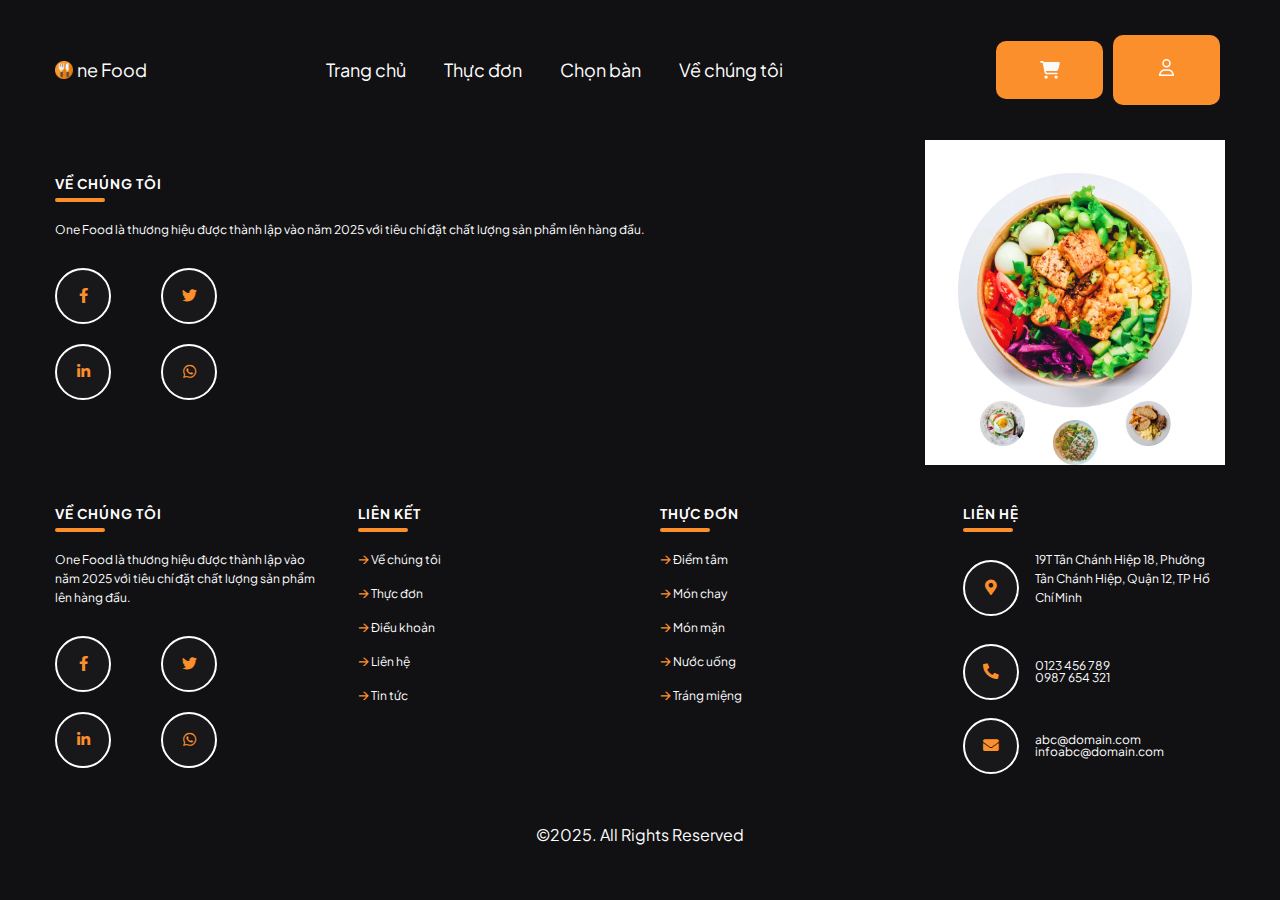
<file: FE/contact.html>
<!DOCTYPE html>
<html lang="en">

<head>
    <meta charset="UTF-8">
    <meta name="viewport" content="width=device-width, initial-scale=1.0">
    <!-- Favicon -->
    <link rel="apple-touch-icon" sizes="57x57" href="./assets/favicon/apple-icon-57x57.png">
    <link rel="apple-touch-icon" sizes="60x60" href="./assets/favicon/apple-icon-60x60.png">
    <link rel="apple-touch-icon" sizes="72x72" href="./assets/favicon/apple-icon-72x72.png">
    <link rel="apple-touch-icon" sizes="76x76" href="./assets/favicon/apple-icon-76x76.png">
    <link rel="apple-touch-icon" sizes="114x114" href="./assets/favicon/apple-icon-114x114.png">
    <link rel="apple-touch-icon" sizes="120x120" href="./assets/favicon/apple-icon-120x120.png">
    <link rel="apple-touch-icon" sizes="144x144" href="./assets/favicon/apple-icon-144x144.png">
    <link rel="apple-touch-icon" sizes="152x152" href="./assets/favicon/apple-icon-152x152.png">
    <link rel="apple-touch-icon" sizes="180x180" href="./assets/favicon/apple-icon-180x180.png">
    <link rel="icon" type="image/png" sizes="192x192" href="./assets/favicon/android-icon-192x192.png">
    <link rel="icon" type="image/png" sizes="32x32" href="./assets/favicon/favicon-32x32.png">
    <link rel="icon" type="image/png" sizes="96x96" href="./assets/favicon/favicon-96x96.png">
    <link rel="icon" type="image/png" sizes="16x16" href="./assets/favicon/favicon-16x16.png">
    <link rel="manifest" href="./assets/favicon/manifest.json">
    <meta name="msapplication-TileColor" content="#ffffff">
    <meta name="msapplication-TileImage" content="./assets/favicon/ms-icon-144x144.png">
    <meta name="theme-color" content="#ffffff">
    <!-- CSS -->
    <link rel="stylesheet" href="./assets/css/reset.css">
    <link rel="stylesheet" href="./assets/css/index-1.css">
    <link rel="stylesheet" href="./assets/css/responsize-header.css">
    <link rel="stylesheet" href="./assets/css/reponsize-index.css">
    <link rel="stylesheet" href="./assets/css/toast.css">

    <!-- Font  -->
    <link rel="preconnect" href="https://fonts.googleapis.com">
    <link rel="preconnect" href="https://fonts.gstatic.com" crossorigin>
    <link
        href="https://fonts.googleapis.com/css2?family=Libre+Bodoni:ital,wght@0,400..700;1,400..700&family=Plus+Jakarta+Sans:ital,wght@0,200..800;1,200..800&display=swap"
        rel="stylesheet">
    <!-- Atisition -->
    <link href="https://unpkg.com/aos@2.3.1/dist/aos.css" rel="stylesheet">
    <link rel="stylesheet" href="./assets/css/animate.css" />
    <!-- Font Awesome CDN for icons -->
    <link rel="stylesheet" href="https://cdnjs.cloudflare.com/ajax/libs/font-awesome/5.15.4/css/all.min.css" />
    <script src="./assets/js/style.js"></script>
    <title>One Food</title>
</head>

<body>
    <header id="header">
        <div class="container">
            <!-- PC -->
            <div class="header--container pc">
                <!-- Logo -->
                <a href="./index-login.html">
                    <figure class="header--logo">
                        <img src="./assets/img/logo.svg" alt="One Food Logo">
                        <p class="logo--title">ne Food</p>
                    </figure>
                </a>
                <!-- nav -->
                <nav class="header--nav">
                    <ul class="nav--ul">
                        <li><a href="./index-login.html" class="nav--link">Trang chủ</a></li>
                        <li><a href="javascript:void(0);" class="nav--link" id="chooseMenuLink">Thực đơn</a></li>
                        <li><a href="javascript:void(0);" class="nav--link" id="chooseTableLink">Chọn bàn</a></li>
                        <li><a href="./contact.html" class="nav--link">Về chúng tôi</a></li>
                    </ul>
                </nav>
                <!-- Actions -->
                <div class="actions">
                    <div class="header__search" onclick="openCart()">
                        <div class="btn btn--search">
                            <svg width=20px xmlns="http://www.w3.org/2000/svg"
                                viewBox="0 0 576 512"><!--!Font Awesome Free 6.7.2 by @fontawesome - https://fontawesome.com License - https://fontawesome.com/license/free Copyright 2025 Fonticons, Inc.-->
                                <path fill="#fafafa"
                                    d="M0 24C0 10.7 10.7 0 24 0L69.5 0c22 0 41.5 12.8 50.6 32l411 0c26.3 0 45.5 25 38.6 50.4l-41 152.3c-8.5 31.4-37 53.3-69.5 53.3l-288.5 0 5.4 28.5c2.2 11.3 12.1 19.5 23.6 19.5L488 336c13.3 0 24 10.7 24 24s-10.7 24-24 24l-288.3 0c-34.6 0-64.3-24.6-70.7-58.5L77.4 54.5c-.7-3.8-4-6.5-7.9-6.5L24 48C10.7 48 0 37.3 0 24zM128 464a48 48 0 1 1 96 0 48 48 0 1 1 -96 0zm336-48a48 48 0 1 1 0 96 48 48 0 1 1 0-96z" />
                            </svg>
                        </div>
                    </div>
                    <div class="container--info">
                        <div class="btn btn--signup">
                            <svg width="15px" xmlns="http://www.w3.org/2000/svg" viewBox="0 0 448 512">
                                <path fill="#ffffff"
                                    d="M304 128a80 80 0 1 0 -160 0 80 80 0 1 0 160 0zM96 128a128 128 0 1 1 256 0A128 128 0 1 1 96 128zM49.3 464l349.5 0c-8.9-63.3-63.3-112-129-112l-91.4 0c-65.7 0-120.1 48.7-129 112zM0 482.3C0 383.8 79.8 304 178.3 304l91.4 0C368.2 304 448 383.8 448 482.3c0 16.4-13.3 29.7-29.7 29.7L29.7 512C13.3 512 0 498.7 0 482.3z">
                                </path>
                            </svg>
                        </div>
                        <!-- info -->
                        <div class="account-dropdown">
                            <ul>
                                <li class="account-dropdown__item">
                                    <a href="javascript:void(0);" class="nav--info" onclick="handleInfo()"><i
                                            class="fas fa-user"></i> Tài khoản của tôi</a>

                                </li>
                                <li class="account-dropdown__item">
                                    <a href="javascript:void(0);" class="nav--info" onclick="handleOrders()">
                                        <i class="fas fa-shopping-bag"></i>
                                        Đơn hàng đã mua
                                    </a>
                                </li>
                                <li class="account-dropdown__item">
                                    <a href="javascript:void(0);" class="nav--info" onclick="logoutAcount()"> <i
                                            class="fas fa-sign-out-alt"></i> Thoát tài khoản
                                    </a>
                                </li>
                            </ul>
                        </div>
                    </div>
                </div>
            </div>
            <!-- MObile & Tablet -->
            <div class="header--container mobile-tablet">
                <!-- nav -->
                <div>
                    <label class="container-tab" for="action-nav">
                        <img src="./assets/icons/icon-tab.svg" alt="">
                    </label>
                    <input type="checkbox" name="" id="action-nav" class="action-nav" hidden>
                    <label for="action-nav" class="overload"></label>
                    <div class="menu-draw">
                        <nav class="header--nav">
                            <ul class="nav--ul nav--ul--mobile">
                                <label for="action-nav" style="padding: 8px 8px 8px 0px;">
                                    <img src="./assets/icons/arrow-left.svg" alt="" style="cursor: pointer;">
                                </label>
                                <li><a href="./index-login.html" class="nav--link nav--link-mb ">Trang chủ</a></li>
                                <li><a href="javascript:void(0);" class="nav--link nav--link-mb"
                                        id="chooseMenuLinkMobile">Thực đơn</a>
                                </li>
                                <li><a href="javascript:void(0);" class="nav--link nav--link-mb"
                                        id="chooseTableLinkMobile">Chọn
                                        bàn</a></li>
                                <li><a href="./contact.html" class="nav--link nav--link-mb">Về chúng tôi</a></li>
                            </ul>
                        </nav>
                    </div>
                </div>
                <!-- Logo -->
                <a href="./index-login.html">
                    <figure class="header--logo">
                        <img src="./assets/img/logo.svg" alt="One Food Logo">
                        <p class="logo--title">ne Food</p>
                    </figure>
                </a>
                <!-- Actions -->
                <div class="actions">
                    <div class="header__search" onclick="openCart()">
                        <div class="btn btn--search" aria-label="Tìm kiếm">
                            <svg width=20px xmlns="http://www.w3.org/2000/svg"
                                viewBox="0 0 576 512"><!--!Font Awesome Free 6.7.2 by @fontawesome - https://fontawesome.com License - https://fontawesome.com/license/free Copyright 2025 Fonticons, Inc.-->
                                <path fill="#fafafa"
                                    d="M0 24C0 10.7 10.7 0 24 0L69.5 0c22 0 41.5 12.8 50.6 32l411 0c26.3 0 45.5 25 38.6 50.4l-41 152.3c-8.5 31.4-37 53.3-69.5 53.3l-288.5 0 5.4 28.5c2.2 11.3 12.1 19.5 23.6 19.5L488 336c13.3 0 24 10.7 24 24s-10.7 24-24 24l-288.3 0c-34.6 0-64.3-24.6-70.7-58.5L77.4 54.5c-.7-3.8-4-6.5-7.9-6.5L24 48C10.7 48 0 37.3 0 24zM128 464a48 48 0 1 1 96 0 48 48 0 1 1 -96 0zm336-48a48 48 0 1 1 0 96 48 48 0 1 1 0-96z" />
                            </svg>
                        </div>
                    </div>
                    <div class="container--info">
                        <div class="btn btn--signup">
                            <svg width="15px" xmlns="http://www.w3.org/2000/svg" viewBox="0 0 448 512">
                                <path fill="#ffffff"
                                    d="M304 128a80 80 0 1 0 -160 0 80 80 0 1 0 160 0zM96 128a128 128 0 1 1 256 0A128 128 0 1 1 96 128zM49.3 464l349.5 0c-8.9-63.3-63.3-112-129-112l-91.4 0c-65.7 0-120.1 48.7-129 112zM0 482.3C0 383.8 79.8 304 178.3 304l91.4 0C368.2 304 448 383.8 448 482.3c0 16.4-13.3 29.7-29.7 29.7L29.7 512C13.3 512 0 498.7 0 482.3z">
                                </path>
                            </svg>
                        </div>
                        <!-- info -->
                        <div class="account-dropdown">
                            <ul>
                                <li class="account-dropdown__item">
                                    <a href="javascript:void(0);" class="nav--info" onclick="handleInfo()"><i
                                            class="fas fa-user"></i> Tài khoản của tôi</a>

                                </li>
                                <li class="account-dropdown__item">
                                    <a href="javascript:void(0);" class="nav--info" onclick="handleOrders()">
                                        <i class="fas fa-shopping-bag"></i>
                                        Đơn hàng đã mua
                                    </a>
                                </li>
                                <li class="account-dropdown__item">
                                    <a href="javascript:void(0);" class="nav--info" onclick="logoutAcount()"> <i
                                            class="fas fa-sign-out-alt"></i> Thoát tài khoản
                                    </a>
                                </li>
                            </ul>
                        </div>
                    </div>
                </div>
            </div>
        </div>
    </header>
    <main>
        <section class="contact">
            <div class="container">
                <div class="container--contact">
                    <div class="footer-col about">
                        <h3>VỀ CHÚNG TÔI</h3>
                        <div class="footer-underline"></div>
                        <p>One Food là thương hiệu được thành lập vào năm 2025 với tiêu chí đặt chất lượng sản phẩm lên
                            hàng đầu.</p>
                        <div class="footer-socials">
                            <a href="#" class="footer-social"><i class="fab fa-facebook-f"></i></a>
                            <a href="#" class="footer-social"><i class="fab fa-twitter"></i></a>
                            <a href="#" class="footer-social"><i class="fab fa-linkedin-in"></i></a>
                            <a href="#" class="footer-social"><i class="fab fa-whatsapp"></i></a>
                        </div>
                    </div>
                    <figure>
                        <img src="./assets/img/contact.jpg" alt=""  style="width: 300px;">
                    </figure>
                </div>
            </div>
        </section>
    </main>
    <footer id="footer"></footer>
    <div id="toast"></div>
    <div id="modal-root"></div>

    <script>
        load("#footer", "./template/footer.html")
    </script>
    <script src="./assets/js/index-2.js"></script>
    <script src="./assets/js/toast.js"></script>
    <script src="https://unpkg.com/aos@2.3.1/dist/aos.js"></script>
    <script>
        AOS.init();
    </script>

</body>

</html>
</file>
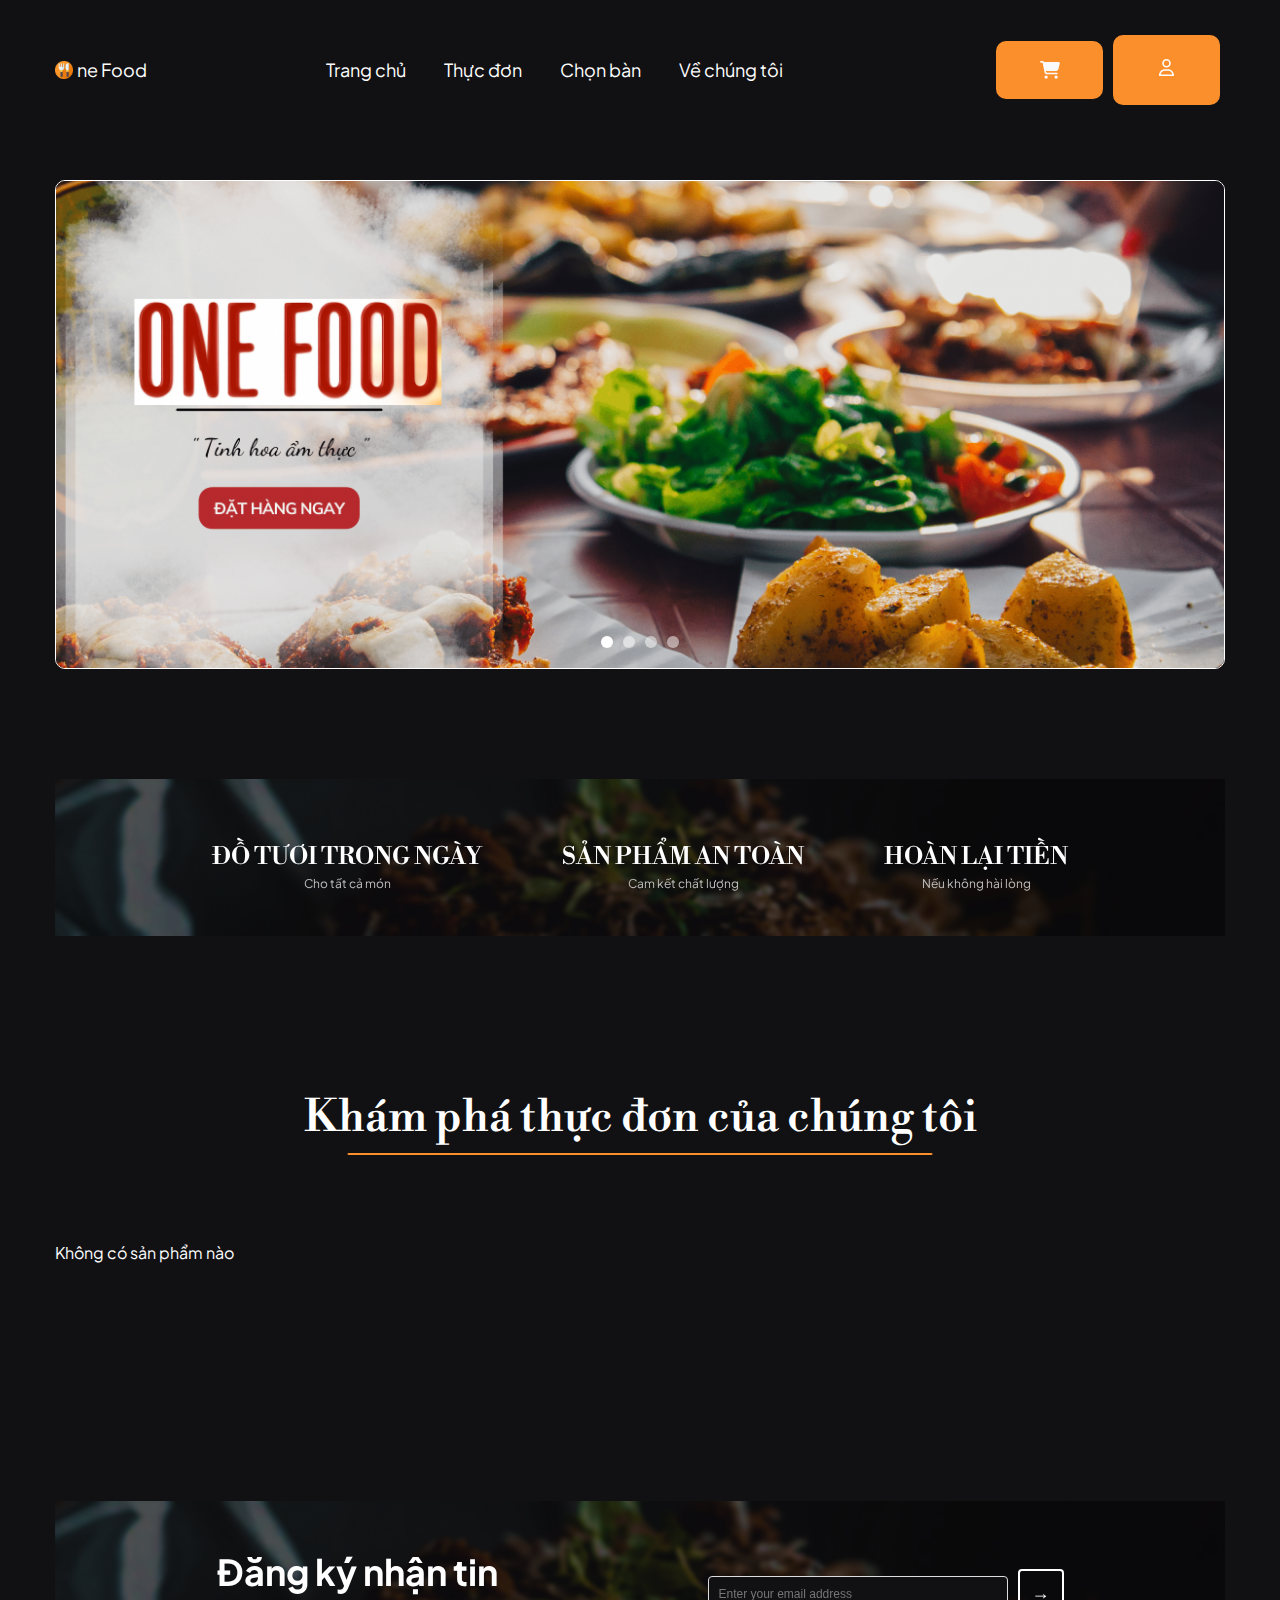
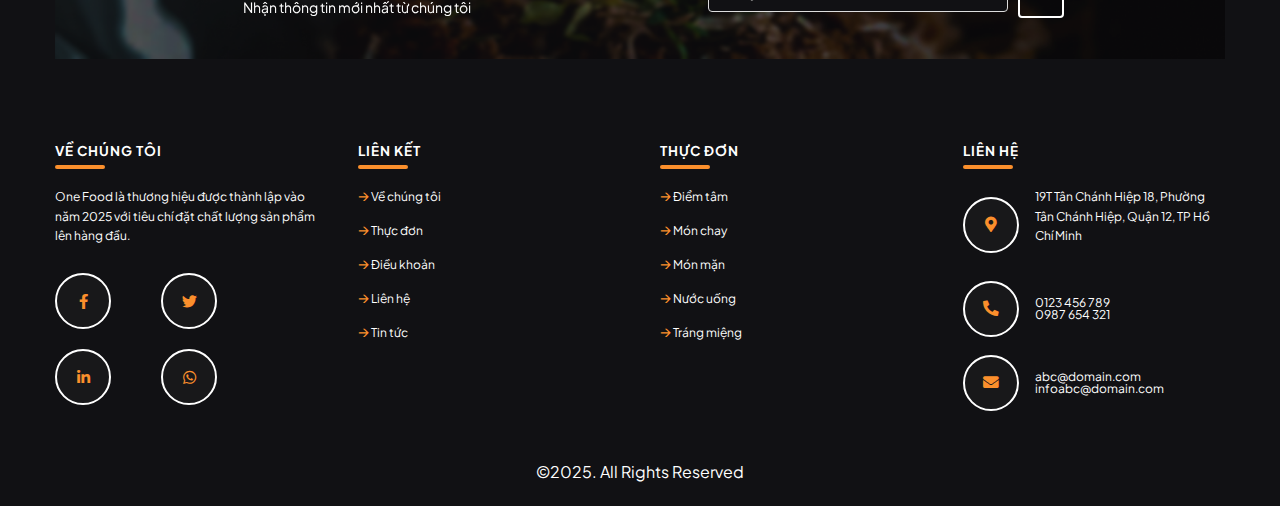
<file: FE/index-login.html>
<!DOCTYPE html>
<html lang="en">

<head>
    <meta charset="UTF-8">
    <meta name="viewport" content="width=device-width, initial-scale=1.0">
    <!-- Favicon -->
    <link rel="apple-touch-icon" sizes="57x57" href="./assets/favicon/apple-icon-57x57.png">
    <link rel="apple-touch-icon" sizes="60x60" href="./assets/favicon/apple-icon-60x60.png">
    <link rel="apple-touch-icon" sizes="72x72" href="./assets/favicon/apple-icon-72x72.png">
    <link rel="apple-touch-icon" sizes="76x76" href="./assets/favicon/apple-icon-76x76.png">
    <link rel="apple-touch-icon" sizes="114x114" href="./assets/favicon/apple-icon-114x114.png">
    <link rel="apple-touch-icon" sizes="120x120" href="./assets/favicon/apple-icon-120x120.png">
    <link rel="apple-touch-icon" sizes="144x144" href="./assets/favicon/apple-icon-144x144.png">
    <link rel="apple-touch-icon" sizes="152x152" href="./assets/favicon/apple-icon-152x152.png">
    <link rel="apple-touch-icon" sizes="180x180" href="./assets/favicon/apple-icon-180x180.png">
    <link rel="icon" type="image/png" sizes="192x192" href="./assets/favicon/android-icon-192x192.png">
    <link rel="icon" type="image/png" sizes="32x32" href="./assets/favicon/favicon-32x32.png">
    <link rel="icon" type="image/png" sizes="96x96" href="./assets/favicon/favicon-96x96.png">
    <link rel="icon" type="image/png" sizes="16x16" href="./assets/favicon/favicon-16x16.png">
    <link rel="manifest" href="./assets/favicon/manifest.json">
    <meta name="msapplication-TileColor" content="#ffffff">
    <meta name="msapplication-TileImage" content="./assets/favicon/ms-icon-144x144.png">
    <meta name="theme-color" content="#ffffff">
    <!-- CSS -->
    <link rel="stylesheet" href="./assets/css/reset.css">
    <link rel="stylesheet" href="./assets/css/index-1.css">
    <link rel="stylesheet" href="./assets/css/responsize-header.css">
    <link rel="stylesheet" href="./assets/css/reponsize-index.css">
    <link rel="stylesheet" href="./assets/css/toast.css">

    <!-- Font  -->
    <link rel="preconnect" href="https://fonts.googleapis.com">
    <link rel="preconnect" href="https://fonts.gstatic.com" crossorigin>
    <link
        href="https://fonts.googleapis.com/css2?family=Libre+Bodoni:ital,wght@0,400..700;1,400..700&family=Plus+Jakarta+Sans:ital,wght@0,200..800;1,200..800&display=swap"
        rel="stylesheet">
    <!-- Atisition -->
    <link href="https://unpkg.com/aos@2.3.1/dist/aos.css" rel="stylesheet">
    <link rel="stylesheet" href="./assets/css/animate.css" />
    <!-- Font Awesome CDN for icons -->
    <link rel="stylesheet" href="https://cdnjs.cloudflare.com/ajax/libs/font-awesome/5.15.4/css/all.min.css" />
    <script src="./assets/js/style.js"></script>
    <title>One Food</title>
</head>

<body>
    <header id="header">
        <div class="container">
            <!-- PC -->
            <div class="header--container pc">
                <!-- Logo -->
                <a href="./index-login.html">
                    <figure class="header--logo">
                        <img src="./assets/img/logo.svg" alt="One Food Logo">
                        <p class="logo--title">ne Food</p>
                    </figure>
                </a>
                <!-- nav -->
                <nav class="header--nav">
                    <ul class="nav--ul">
                        <li><a href="./index-login.html" class="nav--link">Trang chủ</a></li>
                        <li><a href="javascript:void(0);" class="nav--link" id="chooseMenuLink">Thực đơn</a></li>
                        <li><a href="javascript:void(0);" class="nav--link" id="chooseTableLink">Chọn bàn</a></li>
                        <li><a href="./contact.html" class="nav--link">Về chúng tôi</a></li>
                    </ul>
                </nav>
                <!-- Actions -->
                <div class="actions">
                    <div class="header__search" onclick="openCart()">
                        <div class="btn btn--search">
                            <svg width=20px xmlns="http://www.w3.org/2000/svg"
                                viewBox="0 0 576 512"><!--!Font Awesome Free 6.7.2 by @fontawesome - https://fontawesome.com License - https://fontawesome.com/license/free Copyright 2025 Fonticons, Inc.-->
                                <path fill="#fafafa"
                                    d="M0 24C0 10.7 10.7 0 24 0L69.5 0c22 0 41.5 12.8 50.6 32l411 0c26.3 0 45.5 25 38.6 50.4l-41 152.3c-8.5 31.4-37 53.3-69.5 53.3l-288.5 0 5.4 28.5c2.2 11.3 12.1 19.5 23.6 19.5L488 336c13.3 0 24 10.7 24 24s-10.7 24-24 24l-288.3 0c-34.6 0-64.3-24.6-70.7-58.5L77.4 54.5c-.7-3.8-4-6.5-7.9-6.5L24 48C10.7 48 0 37.3 0 24zM128 464a48 48 0 1 1 96 0 48 48 0 1 1 -96 0zm336-48a48 48 0 1 1 0 96 48 48 0 1 1 0-96z" />
                            </svg>
                        </div>
                    </div>
                    <div class="container--info">
                        <div class="btn btn--signup">
                            <svg width="15px" xmlns="http://www.w3.org/2000/svg" viewBox="0 0 448 512">
                                <path fill="#ffffff"
                                    d="M304 128a80 80 0 1 0 -160 0 80 80 0 1 0 160 0zM96 128a128 128 0 1 1 256 0A128 128 0 1 1 96 128zM49.3 464l349.5 0c-8.9-63.3-63.3-112-129-112l-91.4 0c-65.7 0-120.1 48.7-129 112zM0 482.3C0 383.8 79.8 304 178.3 304l91.4 0C368.2 304 448 383.8 448 482.3c0 16.4-13.3 29.7-29.7 29.7L29.7 512C13.3 512 0 498.7 0 482.3z">
                                </path>
                            </svg>
                        </div>
                        <!-- info -->
                        <div class="account-dropdown">
                            <ul>
                                <li class="account-dropdown__item">
                                    <a href="javascript:void(0);" class="nav--info" onclick="handleInfo()"><i
                                            class="fas fa-user"></i> Tài khoản của tôi</a>

                                </li>
                                <li class="account-dropdown__item">
                                    <a href="javascript:void(0);" class="nav--info" onclick="handleOrders()">
                                        <i class="fas fa-shopping-bag"></i>
                                        Đơn hàng đã mua
                                    </a>
                                </li>
                                <li class="account-dropdown__item">
                                    <a href="javascript:void(0);" class="nav--info" onclick="logoutAcount()"> <i
                                            class="fas fa-sign-out-alt"></i> Thoát tài khoản
                                    </a>
                                </li>
                            </ul>
                        </div>
                    </div>
                </div>
            </div>
            <!-- MObile & Tablet -->
            <div class="header--container mobile-tablet">
                <!-- nav -->
                <div>
                    <label class="container-tab" for="action-nav">
                        <img src="./assets/icons/icon-tab.svg" alt="">
                    </label>
                    <input type="checkbox" name="" id="action-nav" class="action-nav" hidden>
                    <label for="action-nav" class="overload"></label>
                    <div class="menu-draw">
                        <nav class="header--nav">
                            <ul class="nav--ul nav--ul--mobile">
                                <label for="action-nav" style="padding: 8px 8px 8px 0px;">
                                    <img src="./assets/icons/arrow-left.svg" alt="" style="cursor: pointer;">
                                </label>
                                <li><a href="./index-login.html" class="nav--link nav--link-mb ">Trang chủ</a></li>
                                <li><a href="javascript:void(0);" class="nav--link nav--link-mb"
                                        id="chooseMenuLinkMobile">Thực đơn</a>
                                </li>
                                <li><a href="javascript:void(0);" class="nav--link nav--link-mb"
                                        id="chooseTableLinkMobile">Chọn
                                        bàn</a></li>
                                <li><a href="./contact.html" class="nav--link nav--link-mb">Về chúng tôi</a></li>
                            </ul>
                        </nav>
                    </div>
                </div>
                <!-- Logo -->
                <a href="./index-login.html">
                    <figure class="header--logo">
                        <img src="./assets/img/logo.svg" alt="One Food Logo">
                        <p class="logo--title">ne Food</p>
                    </figure>
                </a>
                <!-- Actions -->
                <div class="actions">
                    <div class="header__search" onclick="openCart()">
                        <div class="btn btn--search" aria-label="Tìm kiếm">
                            <svg width=20px xmlns="http://www.w3.org/2000/svg"
                                viewBox="0 0 576 512"><!--!Font Awesome Free 6.7.2 by @fontawesome - https://fontawesome.com License - https://fontawesome.com/license/free Copyright 2025 Fonticons, Inc.-->
                                <path fill="#fafafa"
                                    d="M0 24C0 10.7 10.7 0 24 0L69.5 0c22 0 41.5 12.8 50.6 32l411 0c26.3 0 45.5 25 38.6 50.4l-41 152.3c-8.5 31.4-37 53.3-69.5 53.3l-288.5 0 5.4 28.5c2.2 11.3 12.1 19.5 23.6 19.5L488 336c13.3 0 24 10.7 24 24s-10.7 24-24 24l-288.3 0c-34.6 0-64.3-24.6-70.7-58.5L77.4 54.5c-.7-3.8-4-6.5-7.9-6.5L24 48C10.7 48 0 37.3 0 24zM128 464a48 48 0 1 1 96 0 48 48 0 1 1 -96 0zm336-48a48 48 0 1 1 0 96 48 48 0 1 1 0-96z" />
                            </svg>
                        </div>
                    </div>
                    <div class="container--info">
                        <div class="btn btn--signup">
                            <svg width="15px" xmlns="http://www.w3.org/2000/svg" viewBox="0 0 448 512">
                                <path fill="#ffffff"
                                    d="M304 128a80 80 0 1 0 -160 0 80 80 0 1 0 160 0zM96 128a128 128 0 1 1 256 0A128 128 0 1 1 96 128zM49.3 464l349.5 0c-8.9-63.3-63.3-112-129-112l-91.4 0c-65.7 0-120.1 48.7-129 112zM0 482.3C0 383.8 79.8 304 178.3 304l91.4 0C368.2 304 448 383.8 448 482.3c0 16.4-13.3 29.7-29.7 29.7L29.7 512C13.3 512 0 498.7 0 482.3z">
                                </path>
                            </svg>
                        </div>
                        <!-- info -->
                        <div class="account-dropdown">
                            <ul>
                                <li class="account-dropdown__item">
                                    <a href="javascript:void(0);" class="nav--info" onclick="handleInfo()"><i
                                            class="fas fa-user"></i> Tài khoản của tôi</a>

                                </li>
                                <li class="account-dropdown__item">
                                    <a href="javascript:void(0);" class="nav--info" onclick="handleOrders()">
                                        <i class="fas fa-shopping-bag"></i>
                                        Đơn hàng đã mua
                                    </a>
                                </li>
                                <li class="account-dropdown__item">
                                    <a href="javascript:void(0);" class="nav--info" onclick="logoutAcount()"> <i
                                            class="fas fa-sign-out-alt"></i> Thoát tài khoản
                                    </a>
                                </li>
                            </ul>
                        </div>
                    </div>
                </div>
            </div>
        </div>
    </header>
    <main>
        <!-- Lọc menu -->
        <section>
            <section class="menu-filter" id="filter-menu">
                <div class="container">
                    <a href="#menu-section" class="menu-filter__categories">
                        <div class="menu-filter__category menu-filter__category--active" data-type="all">
                            <img src="./assets/img/products/lau-bao-ngu.jpg" alt="All" />
                            <span>All</span>
                        </div>
                        <div class="menu-filter__category" data-type="Lẩu">
                            <img src="./assets/img/products/lau-2-ngan.jpg" alt="Lẩu" />
                            <span>Lẩu</span>
                        </div>
                        <div class="menu-filter__category" data-type="Súp">
                            <img src="./assets/img/products/sup-rau-cu.jpg" alt="Súp" />
                            <span>Súp</span>
                        </div>
                        <div class="menu-filter__category" data-type="Món chay">
                            <img src="./assets/img/products/chay-cha-que.png" alt="Đồ chay" />
                            <span>Món chay</span>
                        </div>
                        <div class="menu-filter__category" data-type="Hải sản">
                            <img src="./assets/img/products/haisai-ca-tam-chien.jpg" alt="Hải sản" />
                            <span>Hải sản</span>
                        </div>
                        <div class="menu-filter__category" data-type="Rau">
                            <img src="./assets/img/products/rau-salad-ca-chua.jpg" alt="Rau" />
                            <span>Rau</span>
                        </div>
                        <div class="menu-filter__category" data-type="Món nướng">
                            <img src="./assets/img/products/nuong-ga.png" alt="Món nướng" />
                            <span>Món nướng</span>
                        </div>
                        <div class="menu-filter__category" data-type="Nước uống">
                            <img src="./assets/img/products/nuocuong-pepsi.jpg" alt="Nước uống" />
                            <span>Nước uống</span>
                        </div>
                    </a>
                    <div class="menu-filter__search-row">
                        <input type="text" class="menu-filter__search" placeholder="Tìm kiếm sản phẩm..." />
                    </div>
                </div>
            </section>
            <div class="container">
                <div class="hero--bottom" id="hero--bottom_menu" data-aos="fade-up" data-aos-duration="1000"
                    style="display: none;">
                    <img src="./assets/img/img-bg.png" alt="" class="hero--bottom-img img--pc">
                    <img src="./assets/img/img-bg-mb.png" alt="" class="hero--bottom-img img-mobile">
                    <div class="hero--list">
                        <div class="card-text">
                            <h3>ĐỒ TƯƠI TRONG NGÀY</h3>
                            <p>Cho tất cả món</p>
                        </div>
                        <div class="card-text">
                            <h3>SẢN PHẨM AN TOÀN</h3>
                            <p>Cam kết chất lượng</p>
                        </div>
                        <div class="card-text">
                            <h3>HOÀN LẠI TIỀN</h3>
                            <p>Nếu không hài lòng</p>
                        </div>
                    </div>
                </div>
            </div>
        </section>
        <!-- Main index -->
        <section class="index--main" style="display: block;" id="home--container">
            <!-- Hero -->
            <section class="hero" id="hero-top" style="display: block;">
                <div class="container">
                    <div class="hero--container">
                        <div class="hero--right">
                            <div class="slider-container">
                                <div class="slider">
                                    <div class="slide">
                                        <img src="./assets/img/banner-1.png" alt="Slide 1">
                                    </div>
                                    <div class="slide">
                                        <img src="./assets/img/banner-2.png" alt="Slide 2">
                                    </div>
                                    <div class="slide">
                                        <img src="./assets/img/banner-4.png" alt="Slide 3">
                                    </div>
                                    <div class="slide">
                                        <img src="./assets/img/banner-5.png" alt="Slide 4">
                                    </div>
                                </div>
                                <div class="slider-dots">
                                    <span class="dot active"></span>
                                    <span class="dot"></span>
                                    <span class="dot"></span>
                                    <span class="dot"></span>
                                </div>
                            </div>
                        </div>
                    </div>
                    <div class="hero--bottom" data-aos="fade-up" data-aos-duration="1000">
                        <img src="./assets/img/img-bg.png" alt="" class="hero--bottom-img img--pc">
                        <img src="./assets/img/img-bg-mb.png" alt="" class="hero--bottom-img img-mobile">
                        <div class="hero--list">
                            <div class="card-text">
                                <h3>ĐỒ TƯƠI TRONG NGÀY</h3>
                                <p>Cho tất cả món</p>
                            </div>
                            <div class="card-text">
                                <h3>SẢN PHẨM AN TOÀN</h3>
                                <p>Cam kết chất lượng</p>
                            </div>
                            <div class="card-text">
                                <h3>HOÀN LẠI TIỀN</h3>
                                <p>Nếu không hài lòng</p>
                            </div>
                        </div>
                    </div>
                </div>
            </section>

            <!-- Out Menu -->
            <section class="outMenu">
                <div class="container">
                    <div class="outMenu--container">
                        <div class="outMenu--top" id="menu-section">
                            <h2 class="outMenu--top_title">Khám phá thực đơn của chúng tôi</h2>
                        </div>
                    </div>
                    <div class="outMenu--list"></div>
                    <div class="outMenu--actions">
                        <div class="outMenu--actions">
                            <div class="list--action_page">
                            </div>
                        </div>
                    </div>
                </div>
            </section>
            <!-- Đăng kí nhận tin -->
            <section class="subride" data-aos="zoom-in-down">
                <div class="container">
                    <div class="subride--container">
                        <div class="hero--bottom">
                            <img src="./assets/img/img-bg.png" alt="" class="hero--bottom-img img--pc">
                            <img src="./assets/img/img-bg-mb.png" alt="" class="hero--bottom-img img-mobile">
                            <div class="hero--list subride--info">
                                <div class="newsletter-content">
                                    <div class="left-info">
                                        <h2 class="newsletter-title">Đăng ký nhận tin</h2>
                                        <p class="newsletter-description">Nhận thông tin mới nhất từ chúng tôi</p>
                                    </div>
                                    <div class="newsletter-form">
                                        <input type="email" class="newsletter-input"
                                            placeholder="Enter your email address" required>
                                        <button class="newsletter-btn">→</button>
                                    </div>
                                </div>
                            </div>
                        </div>
                    </div>
                </div>
            </section>
            <!-- Container Chi tiet -->
            <!-- <section class="container--chitet" id="container-product">
                <div class="order-modal__overlay" id="orderModalOverlay"></div>
                <div class="order-modal" id="orderModal">
                    <button class="order-modal__close" id="orderModalClose" aria-label="Đóng">&times;</button>
                    <div class="order-modal__img-wrap">
                        <img src="./assets/img/chan-gio-chien-gion-mam-thai.jpeg" alt="Ảnh món ăn"
                            class="order-modal__img" id="orderModalImg">
                    </div>
                    <div class="order-modal__content">
                        <div class="order-modal__info">
                            <h2 class="order-modal__title" id="orderModalTitle">Chân giò chiên mắm</h2>
                            <div class="order-modal__price" id="orderModalPrice">299.000</div>
                            <div class="order-modal__desc" id="orderModalDesc">Chân giò lợn đen chọn loại ngon, tỉ lệ
                                nạc mỡ
                                đều
                                đặn, bếp xâm bì cẩn thận và ướp thật ngon, chiên vàng giòn nổi bóng, khi ăn chấm mắm
                                chua
                                ngọt
                                cay cay cực kỳ ngon miệng.</div>
                        </div>
                        <div class="order-modal__qty-row">
                            <span class="order-quantity">Số lượng :</span>
                            <div class="order-modal__qty">
                                <button class="order-modal__qty-btn" id="orderModalMinus">-</button>
                                <input type="number" id="orderModalQty" value="1" min="1">
                                <button class="order-modal__qty-btn" id="orderModalPlus">+</button>
                            </div>
                        </div>
                        <div class="order-modal__note-row">
                            <p for="orderModalNote" class="order-quantity">Ghi chú : </p>
                            <textarea id="orderModalNote" placeholder="Nhập thông tin cần lưu ý..."></textarea>
                        </div>
                        <div class="order-modal__footer">
                            <div class="order-modal__total">Thành tiền:
                                <span id="orderModalTotal">299.000</span>
                            </div>
                            <button class="order-modal__order-btn" id="orderModalOrderBtn">
                                Đặt hàng ngay <i class="fas fa-shopping-basket"></i>
                            </button>
                        </div>
                    </div>
                </div>
            </section> -->

        </section>
        <!-- Cart product -->
        <section>
            <section id="cartModalDark" style="display: none;">
                <div class="container cart-dark-container">
                    <table class="cart-dark-table">
                        <thead>
                            <tr>
                                <th></th>
                                <th>Món</th>
                                <th>Đơn giá</th>
                                <th>Số lượng</th>
                                <th>Tổng tiền</th>
                            </tr>
                        </thead>
                        <tbody>
                            <!-- <tr>
                                <td>
                                    <button class="cart-dark-remove">
                                        <img src="./assets/icons/Delete.svg" alt="">
                                    </button>
                                </td>
                                <td class="cart-dark-food" data-label="Món">
                                    <img src="./assets/img/nem-chay.png" alt="Crispy chicken breasts">
                                    <span>Nem chay</span>
                                </td>
                                <td data-label="Đơn giá">199.000</td>
                                <td data-label="Số lượng">
                                    <div class="cart-dark-qty">
                                        <button>-</button>
                                        <input type="number" value="1" min="1">
                                        <button>+</button>
                                    </div>
                                </td>
                                <td data-label="Tổng tiền">199.000</td>
                            </tr>
                            <tr>
                                <td>
                                    <button class="cart-dark-remove">
                                        <img src="./assets/icons/Delete.svg" alt="">
                                    </button>
                                </td>
                                <td class="cart-dark-food" data-label="Món">
                                    <img src="./assets/img/set_bun_ca.jpg" alt="Bún cá">
                                    <span>Bún cá</span>
                                </td>
                                <td data-label="Đơn giá">59.000</td>
                                <td data-label="Số lượng">
                                    <div class="cart-dark-qty">
                                        <button>-</button>
                                        <input type="number" value="1" min="1">
                                        <button>+</button>
                                    </div>
                                </td>
                                <td data-label="Tổng tiền">59.000</td>
                            </tr> -->
                        </tbody>
                    </table>
                </div>
                <div class="container">
                    <div class="totalproduct--main">
                        <div class="totalproduct--top">
                            <p class="totalproduct--title">Total</p>
                        </div>
                        <div class="totalproduct--main_container">
                            <div class="totalproduct--main-info">
                                <p class="totalprodut--main_title">Số sản phẩm: </p>
                                <span class="totalproduct--main-amout"></span>
                            </div>
                            <div class="totalproduct--main-info">
                                <p class="totalprodut--main_title">Tổng cộng: </p>
                                <span class="totalproduct--main-amout"></span>
                            </div>
                        </div>
                        <div class="totalproduct--actions">
                            <a href="#filter-menu" class="btn btn--shopping" onclick="hadndleQuayLai()">Quay lại</a>
                            <a href="#title-detail" class="btn btn--shopping" onclick="hadndleDatMua()">Đặt hàng</a>
                        </div>
                    </div>
                </div>
            </section>
        </section>
        <!-- Chi tiết đơn hàng -->
        <section>
            <section class="container order-detail-section " id="order-detail">
                <h2 id="title-detail">Chi tiết đơn hàng:</h2>
                <div class="order-status"></div>
                <div class="order-detail-flex">
                    <div class="order-detail-table-wrap">
                        <table class="order-detail-table">
                            <thead>
                                <tr>
                                    <th>Tên sản phẩm</th>
                                    <th>Số lượng</th>
                                    <th>Giá</th>
                                    <th>Tổng tiền</th>
                                </tr>
                            </thead>
                            <tbody>
                            </tbody>
                        </table>
                    </div>
                    <div class="order-detail-summary">
                        <h3 class="order-detail-summary__top">Total</h3>
                        <div class="order-method"></div>
                        <div class="order-total">Tổng tiền: <span></span></div>
                        <div class="order-promo">Khuyến mãi: </div>
                        <input type="text" placeholder="Mã khuyến mại" required>
                        <div class="order-final">
                        </div>
                        <div class="order-method">Chọn phương thức thanh toán:</div>
                        <select id="payment-method">
                            <option value="vnpay">Ngân hàng</option>
                            <option value="cash">Tiền mặt</option>
                        </select>
                        <div class="order-detail--actions">
                            <a href="#filter-menu" class="btn btn-submit_order" onclick="handleDatThemMon()">Đặt thêm
                                món</a>
                            <button class="btn btn-submit_order" onclick="handleThanhToan()">Thanh toán</button>
                        </div>
                    </div>
                </div>
            </section>
        </section>
        <!-- Sơ đồ bàn -->
        <section>
            <section id="tableModal" class="modal">
                <div class="modal-content">
                    <div class="tableModal-top">
                        <h2 class="tableModal--title">Sơ đồ nhà hàng</h2>
                        <button class="order-modal__close modal--close-chonban" id="orderModalClose"
                            aria-label="Đóng">&times;</button>
                    </div>
                    <div class="table-grid" id="tableGrid">
                    </div>
                </div>
            </section>
        </section>
        <!-- Thông tin người dùng -->
        <section>
            <div class="container" id="container--info" style="display: none;">
                <h2 class="info--title">Thông tin tài khoản của bạn</h2>

                <form id="profile-form">
                    <div class="form-row">
                        <div class="form-group">
                            <label for="fullname">Họ và tên</label>
                            <input type="text" id="fullname" name="fullname" value="" readonly />
                        </div>
                        <div class="form-group">
                            <label for="phone">Hạng</label>
                            <input type="text" id="rank" name="rank" value="" readonly />
                        </div>
                    </div>

                    <div class="form-group">
                        <label for="rank">Số điện thoại</label>
                        <input type="tel" id="phone" name="phone" value="" readonly />
                    </div>
                </form>
            </div>
        </section>
        <!-- Đơn hàng đã mua -->
        <section class="container" id="container-donhang-mua" style="display: none;">
            <div class="order-list-wrapper">
                <h1 class="order-summary-title">Quản lý đơn hàng của bạn</h1>
                <p class="order-summary-desc">
                    Xem chi tiết, trạng thái của những đơn hàng đã đặt.
                </p>
                <div id="orders" style="display: none"></div>
            </div>
        </section>
    </main>
    <footer id="footer"></footer>
    <div id="toast"></div>
    <div id="modal-root"></div>

    <script>
        load("#footer", "./template/footer.html")
    </script>
    <script src="./assets/js/index-2.js"></script>
    <script src="./assets/js/toast.js"></script>
    <script src="https://unpkg.com/aos@2.3.1/dist/aos.js"></script>
    <script>
        AOS.init();
    </script>

</body>

</html>
</file>
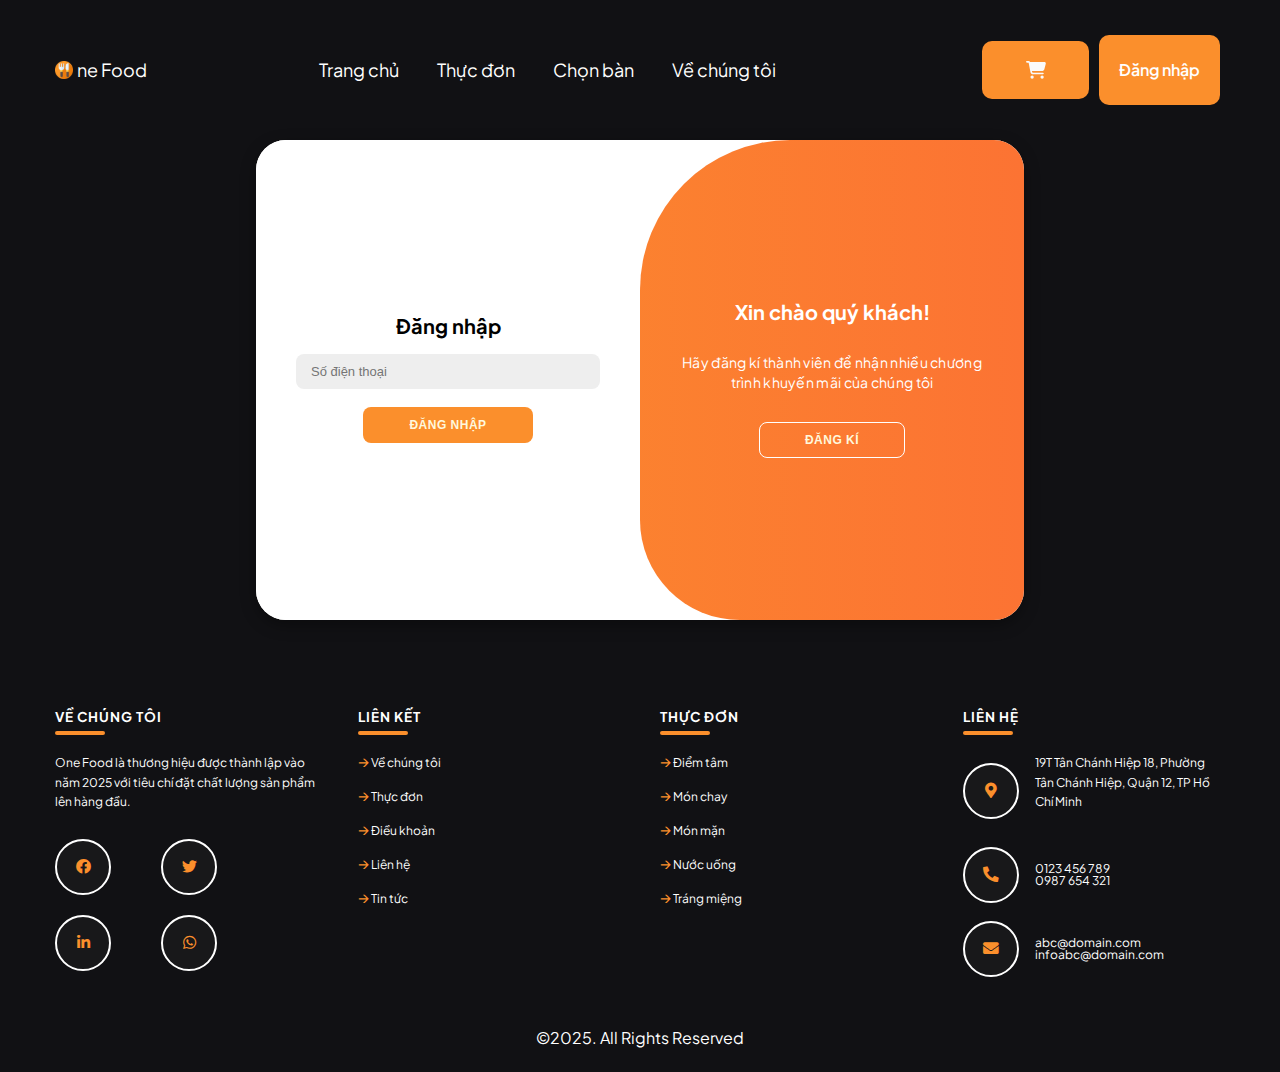
<file: FE/login.html>
<!DOCTYPE html>
<html lang="en">

<head>
    <meta charset="UTF-8">
    <meta name="viewport" content="width=device-width, initial-scale=1.0">
    <!-- Favicon -->
    <link rel="apple-touch-icon" sizes="57x57" href="./assets/favicon/apple-icon-57x57.png">
    <link rel="apple-touch-icon" sizes="60x60" href="./assets/favicon/apple-icon-60x60.png">
    <link rel="apple-touch-icon" sizes="72x72" href="./assets/favicon/apple-icon-72x72.png">
    <link rel="apple-touch-icon" sizes="76x76" href="./assets/favicon/apple-icon-76x76.png">
    <link rel="apple-touch-icon" sizes="114x114" href="./assets/favicon/apple-icon-114x114.png">
    <link rel="apple-touch-icon" sizes="120x120" href="./assets/favicon/apple-icon-120x120.png">
    <link rel="apple-touch-icon" sizes="144x144" href="./assets/favicon/apple-icon-144x144.png">
    <link rel="apple-touch-icon" sizes="152x152" href="./assets/favicon/apple-icon-152x152.png">
    <link rel="apple-touch-icon" sizes="180x180" href="./assets/favicon/apple-icon-180x180.png">
    <link rel="icon" type="image/png" sizes="192x192" href="./assets/favicon/android-icon-192x192.png">
    <link rel="icon" type="image/png" sizes="32x32" href="./assets/favicon/favicon-32x32.png">
    <link rel="icon" type="image/png" sizes="96x96" href="./assets/favicon/favicon-96x96.png">
    <link rel="icon" type="image/png" sizes="16x16" href="./assets/favicon/favicon-16x16.png">
    <link rel="manifest" href="./assets/favicon/manifest.json">
    <meta name="msapplication-TileColor" content="#ffffff">
    <meta name="msapplication-TileImage" content="./assets/favicon/ms-icon-144x144.png">
    <meta name="theme-color" content="#ffffff">
    <!-- CSS -->
    <link rel="stylesheet" href="./assets/css/reset.css">
    <link rel="stylesheet" href="./assets/css/index-1.css">
    <link rel="stylesheet" href="./assets/css/login.css">
    <link rel="stylesheet" href="./assets/css/responsize-header.css">
    <link rel="stylesheet" href="./assets/css/reponsize-index.css">
    <link rel="stylesheet" href="./assets/css/toast.css">

    <!-- Font  -->
    <link rel="preconnect" href="https://fonts.googleapis.com">
    <link rel="preconnect" href="https://fonts.gstatic.com" crossorigin>
    <link
        href="https://fonts.googleapis.com/css2?family=Libre+Bodoni:ital,wght@0,400..700;1,400..700&family=Plus+Jakarta+Sans:ital,wght@0,200..800;1,200..800&display=swap"
        rel="stylesheet">
    <!-- Atisition -->
    <link href="https://unpkg.com/aos@2.3.1/dist/aos.css" rel="stylesheet">
    <link rel="stylesheet" href="./assets/css/animate.css" />
    <!-- Font Awesome CDN for icons -->
    <link rel="stylesheet" href="https://cdnjs.cloudflare.com/ajax/libs/font-awesome/5.15.4/css/all.min.css" />
    <link rel="stylesheet" href="https://cdnjs.cloudflare.com/ajax/libs/font-awesome/4.7.0/css/font-awesome.min.css">

    <script src="./assets/js/style.js"></script>
    <title>One Food | Login</title>
</head>

<body>
    <header id="header">
        <div class="container">
            <!-- PC -->
            <div class="header--container pc">
                <!-- Logo -->
                <a href="./index.html">
                    <figure class="header--logo">
                        <img src="./assets/img/logo.svg" alt="One Food Logo">
                        <p class="logo--title">ne Food</p>
                    </figure>
                </a>
                <!-- nav -->
                <nav class="header--nav">
                    <ul class="nav--ul">
                        <li><a href="./index.html" class="nav--link">Trang chủ</a></li>
                        <li><a href="./menu.html" class="nav--link">Thực đơn</a></li>
                        <li><a href="#tableModal" class="nav--link" id="chooseTableLink">Chọn bàn</a></li>
                        <li><a href="./contact.html" class="nav--link">Về chúng tôi</a></li>
                    </ul>
                </nav>
                <!-- Actions -->
                <div class="actions">
                    <div class="header__search" onclick="handleCart()">
                        <div class="btn btn--search">
                            <svg width=20px xmlns="http://www.w3.org/2000/svg"
                                viewBox="0 0 576 512"><!--!Font Awesome Free 6.7.2 by @fontawesome - https://fontawesome.com License - https://fontawesome.com/license/free Copyright 2025 Fonticons, Inc.-->
                                <path fill="#fafafa"
                                    d="M0 24C0 10.7 10.7 0 24 0L69.5 0c22 0 41.5 12.8 50.6 32l411 0c26.3 0 45.5 25 38.6 50.4l-41 152.3c-8.5 31.4-37 53.3-69.5 53.3l-288.5 0 5.4 28.5c2.2 11.3 12.1 19.5 23.6 19.5L488 336c13.3 0 24 10.7 24 24s-10.7 24-24 24l-288.3 0c-34.6 0-64.3-24.6-70.7-58.5L77.4 54.5c-.7-3.8-4-6.5-7.9-6.5L24 48C10.7 48 0 37.3 0 24zM128 464a48 48 0 1 1 96 0 48 48 0 1 1 -96 0zm336-48a48 48 0 1 1 0 96 48 48 0 1 1 0-96z" />
                            </svg>
                        </div>


                    </div>
                    <a href="./login.html" class="btn btn--signup">Đăng nhập</a>
                </div>
            </div>
            <!-- MObile & Tablet -->
            <div class="header--container mobile-tablet">
                <!-- nav -->
                <div>
                    <label class="container-tab" for="action-nav">
                        <img src="./assets/icons/icon-tab.svg" alt="">
                    </label>
                    <input type="checkbox" name="" id="action-nav" class="action-nav" hidden>
                    <label for="action-nav" class="overload"></label>
                    <div class="menu-draw">
                        <nav class="header--nav">
                            <ul class="nav--ul nav--ul--mobile">
                                <label for="action-nav" style="padding: 8px 8px 8px 0px;">
                                    <img src="./assets/icons/arrow-left.svg" alt="" style="cursor: pointer;">
                                </label>
                                <li><a href="./index.html" class="nav--link nav--link-mb ">Trang chủ</a></li>
                                <li><a href="./menu.html" class="nav--link nav--link-mb">Thực đơn</a></li>
                                <li><a href="./about.html" class="nav--link nav--link-mb">Chọn bàn</a></li>
                                <li><a href="./contact.html" class="nav--link nav--link-mb">Về chúng tôi</a></li>
                            </ul>
                        </nav>
                    </div>
                </div>
                <!-- Logo -->
                <a href="./index.html">
                    <figure class="header--logo">
                        <img src="./assets/img/logo.svg" alt="One Food Logo">
                        <p class="logo--title">ne Food</p>
                    </figure>
                </a>
                <!-- Actions -->
                <div class="actions">
                    <div class="header__search" onclick="handleCart()">
                        <div class="btn btn--search" aria-label="Tìm kiếm">
                            <svg width=20px xmlns="http://www.w3.org/2000/svg"
                                viewBox="0 0 576 512"><!--!Font Awesome Free 6.7.2 by @fontawesome - https://fontawesome.com License - https://fontawesome.com/license/free Copyright 2025 Fonticons, Inc.-->
                                <path fill="#fafafa"
                                    d="M0 24C0 10.7 10.7 0 24 0L69.5 0c22 0 41.5 12.8 50.6 32l411 0c26.3 0 45.5 25 38.6 50.4l-41 152.3c-8.5 31.4-37 53.3-69.5 53.3l-288.5 0 5.4 28.5c2.2 11.3 12.1 19.5 23.6 19.5L488 336c13.3 0 24 10.7 24 24s-10.7 24-24 24l-288.3 0c-34.6 0-64.3-24.6-70.7-58.5L77.4 54.5c-.7-3.8-4-6.5-7.9-6.5L24 48C10.7 48 0 37.3 0 24zM128 464a48 48 0 1 1 96 0 48 48 0 1 1 -96 0zm336-48a48 48 0 1 1 0 96 48 48 0 1 1 0-96z" />
                            </svg>
                        </div>
                    </div>
                    <a href="./login.html" class="btn btn--signup">Đăng nhập</a>
                </div>
            </div>
        </div>
    </header>
    <main>
        <div class="container">
            <div class="container--login" id="container">
                <div class="form-container sign-up">
                    <form method="POST" action="../BE/register.php" id="signupForm">
                        <h2 class="title--signUp">Tạo tài khoản</h2>
                        <input type="text" name="lastname" placeholder="Họ" required />
                        <input type="text" name="firstname" placeholder="Tên" required />
                        <input type="tel" name="phone" placeholder="Số điện thoại" required id="signupPhone"
                            class="phone-input" />
                        <p class="sign-in__error" style="display: none; color: red; font-size: 12px; margin-top: 5px;">
                            Số điện thoại đủ 10 số mời quý nhập đúng!</p>
                        <button type="submit">Đăng Kí</button>
                    </form>
                </div>
                <div class="form-container sign-in">
                    <form method="POST" action="../BE/login.php" id="signinForm">
                        <h2 class="title--signUp">Đăng nhập</h2>
                        <input type="tel" name="phone" placeholder="Số điện thoại" required id="signinPhone"
                            class="phone-input" />
                        <p class="sign-in__error" style="display: none; color: red; font-size: 12px; margin-top: 5px;">
                            Số điện thoại đủ 10 số mời quý khách nhập đúng!</p>
                        <button type="submit">Đăng Nhập</button>
                    </form>
                </div>
                <div class="toggle-container">
                    <div class="toggle">
                        <div class="toggle-panel toggle-left">
                            <h2 class="title--signUp">Chào mừng quý khách trở lại!</h2>
                            <p>Hãy nhập số điện thoại để tích điểm</p>
                            <button class="hidden" id="login">Đăng nhập</button>
                        </div>
                        <div class="toggle-panel toggle-right">
                            <h2 class="title--signUp">Xin chào quý khách!</h2>
                            <p>Hãy đăng kí thành viên để nhận nhiều chương trình khuyến mãi của chúng tôi</p>
                            <button class="hidden" id="register">Đăng kí</button>
                        </div>
                    </div>
                </div>
            </div>
        </div>
    </main>
    <footer id="footer"></footer>
    <div id="toast"></div>
    <script>
        load("#footer", "./template/footer.html")
    </script>
    <script src="./assets/js/login-1.js"></script>
    <script src="./assets/js/toast.js"></script>

    <script src="https://unpkg.com/aos@2.3.1/dist/aos.js"></script>
    <script>
        AOS.init();
    </script>

</body>

</html>
</file>
<file: FE/assets/css/index-1.css>
* {
	box-sizing: border-box;
}

html {
	font-size: 62.5%;
	scroll-behavior: smooth;
}

body {
	font-family: "Plus Jakarta Sans", serif;
	background: var(--color-dark);
	font-size: 1.6rem;
}

/* Root */
:root {
	--primary-color: #FB8F2C;
	--color-white: #FFFFFF;
	--color-dark: #111114;
}

/* Common */
input[type="number"]::-webkit-inner-spin-button,
input[type="number"]::-webkit-outer-spin-button {
	-webkit-appearance: none;
	margin: 0;
}

a {
	text-decoration: none;
}

.container {
	max-width: 1170px;
	width: calc(100% - 48px);
	margin-right: auto;
	margin-left: auto;
}

.btn {
	display: inline-block;
	min-width: 107px;
	border-radius: 4px;
	font-weight: 600;
	font-size: 1.6rem;
	line-height: 1.87;
	text-align: center;
	color: var(--color-white);
	padding: 13px 25px;
}

/* Header */
.header--container {
	display: flex;
	align-items: center;
	justify-content: space-between;
	padding-top: 30px;
	padding-bottom: 30px;
}

.nav--ul {
	display: flex;
	align-items: center;
}

.header--logo {
	display: flex;
	align-items: center;
	gap: 4px;
}

.logo--title {
	font-family: Plus Jakarta Sans;
	font-weight: 400;
	font-size: 1.8rem;
	color: var(--color-white);
}

.nav--link {
	color: var(--color-white);
	padding: 4px;
	margin-right: 30px;
	font-family: Plus Jakarta Sans;
	font-weight: 400;
	font-size: 1.8rem;
	line-height: 1.67;
	transition: 0.25s;
}

.nav--link:hover {
	text-shadow: 2px 1px 1px var(--primary-color);
	text-decoration: underline;
}

.btn--search {
	margin-right: 30px;
	padding: 18px 5px;
	display: flex;
	justify-content: center;
	align-items: center;
	background: var(--primary-color);
}

.btn--signup {
	background: var(--primary-color);
	transition: 0.25s;
}

.btn--search:hover {
	opacity: 0.7;
	cursor: pointer;
}

.actions--img {
	height: 20px;
}

.actions {
	display: flex;
	align-items: center;

}

.header__search {
	position: relative;
}

.search--container {
	position: absolute;
	top: 35px;
	right: -90px;
	width: 300px;
	height: 70px;
	z-index: 2;
	transform: translateX(35%);
	transition: all 0.3s;
	background: var(--color-white);
	border-radius: 5px;
}

/* Cart-block */
.cart-dark-container {
	border: 1px solid var(--color-white);
	padding: 20px 24px;
	border-radius: 8px;
	margin: 40px auto;
	color: var(--color-white);
	font-family: 'Plus Jakarta Sans', sans-serif;
	box-shadow: 0 2px 24px rgba(0, 0, 0, 0.3);
}

.cart-dark-table {
	width: 100%;
	border-collapse: separate;
	border-spacing: 0;
	background: transparent;
}

.cart-dark-table th,
.cart-dark-table td {
	padding: 18px 16px;
	text-align: left;
}

.cart-dark-table th {
	background: #232326;
	color: var(--color-white);
	font-size: 1.6rem;
	font-weight: 600;
	border-bottom: 2px solid var(--color-white);
}

.cart-dark-table tr {
	border-top: 1px solid var(--primary-color);

}

.cart-dark-table td {
	vertical-align: middle;
	font-size: 1.4rem;
}

.cart-dark-food {
	display: flex;
	align-items: center;
	gap: 18px;
}

.cart-dark-food img {
	width: 90px;
	height: 90px;
	object-fit: cover;
	border-radius: 8px;
	border: 2px solid #232326;
	background: #232326;
}

.cart-dark-remove {
	background: none;
	border: none;
	color: var(--color-white);
	font-size: 1.2rem;
	cursor: pointer;
	transition: 0.2s;
}

.cart-dark-remove:hover {
	transform: scale(1.2);
}

.cart-dark-qty {
	display: flex;
	align-items: center;
	border: 1px solid #444;
	border-radius: 2px;
	overflow: hidden;
	background: #232326;
	width: 110px;
}

.cart-dark-qty button {
	background: none;
	border: none;
	color: var(--color-white);
	width: 36px;
	height: 40px;
	font-size: 1.2rem;
	cursor: pointer;
	transition: background 0.2s;
}

.cart-dark-qty button:hover {
	background: #333;
}

.cart-dark-qty input {
	width: 40px;
	height: 40px;
	background: transparent;
	border: none;
	color: var(--color-white);
	text-align: center;
	font-size: 1rem;
	outline: none;
}

.totalproduct--title {
	font-family: Plus Jakarta Sans;
	font-weight: 600;
	font-size: 1.8rem;
	line-height: 1.67;
	color: var(--color-white);
	text-align: center;
	margin-bottom: 20px;
}

.totalproduct--main {
	border: 1px solid var(--color-white);
	padding: 20px;
	border-radius: 10px;
	margin-bottom: 20px;
}

.totalproduct--main-info {
	display: flex;
	align-items: center;
	justify-content: space-between;
	font-family: Plus Jakarta Sans;
	font-weight: 400;
	font-size: 1.6rem;
	line-height: 1.67;
	color: var(--color-white);
	margin-bottom: 20px;
}

.totalproduct--actions {
	display: flex;
	align-items: center;
	justify-content: space-between;
}

.btn--shopping {
	min-width: 230px;
	background: var(--primary-color);
	border: none;
	border-radius: 15px;
	cursor: pointer;
}

.btn--chonban {
	min-width: 107px;
	background: var(--primary-color);
	border: none;
	border-radius: 15px;
	cursor: pointer;
}

.btn--shopping:hover,
.btn--chonban:hover {
	opacity: 0.8;
}

/* Mobile & tablet */
.overload {
	position: fixed;
	inset: 0;
	background: rgba(255, 255, 255, 0.3);
	opacity: 0;
	visibility: hidden;
	transition: 0.3s ease-in-out;
	z-index: 999;
}

.menu-draw {
	position: fixed;
	inset: 0 40% 0 0;
	background: #FFFFFF;
	transform: translateX(-100%);
	transition: 0.3s ease-in-out;
	z-index: 9999;
}

.btn--cardShopping {
	inset: 0 0 0 70%;
	position: fixed;
	background: #FFFFFF;
	transition: 0.3s ease-in-out;
	z-index: 6;

}

.action-nav:checked~.overload {
	opacity: 1;
	visibility: visible;
}

.action-nav:checked~.menu-draw {
	transform: translateX(0);
}

.container-tab {
	padding: 5px;
	cursor: pointer;
}

/* Hero */
.hero--container {
	padding-top: 40px;
}

/* Slider Styles */
.slider-container {
	position: relative;
	width: 100%;
	height: 100%;
	border-radius: 10px;
	overflow: hidden;
	border: 1px solid var(--color-white);
}

.slider {
	display: flex;
	width: 100%;
	height: 100%;
	transition: transform 0.25s ease-in-out;
}

.slide--banner-1 {
	width: 100%;
	height: 250px;
}

.slide {
	width: 25%;
	height: 1000px;
	display: flex;
	justify-content: center;
	align-items: center;
}

.slide img {
	max-width: 100%;
	max-height: 100%;
	object-fit: contain;
}

.slider-dots {
	position: absolute;
	bottom: 20px;
	left: 50%;
	transform: translateX(-50%);
	display: flex;
	gap: 10px;
}

.dot {
	width: 12px;
	height: 12px;
	border-radius: 50%;
	background-color: rgba(255, 255, 255, 0.5);
	cursor: pointer;
	transition: background-color 0.25s ease;
}

.dot.active {
	background-color: var(--color-white);
}

.hero--bottom {
	position: relative;
	padding-top: 110px;
	display: flex;
	flex-direction: column;
	align-items: center;
}

.hero--bottom-img {
	width: 100%;
	display: block;
}

.hero--list {
	position: static;
	display: flex;
	align-items: center;
	justify-content: center;
	gap: 80px;
	width: 100%;
	margin-top: -95px;
	z-index: 2;
}


.card-text h3 {
	font-family: Libre Bodoni;
	font-weight: 500;
	font-size: 2.4rem;
	line-height: 1.34;
	color: var(--color-white);

}

.card-text p {
	font-size: 1.2rem;
	color: #c2bfbf;
	margin-top: 5px;
	text-align: center;
}

/* Out Menu */
.outMenu--container {
	margin-top: 200px;
	margin-bottom: 100px;
}

.outMenu--top_title {
	position: relative;
	font-family: Libre Bodoni;
	font-weight: 500;
	font-size: 4.4rem;
	line-height: 1.25;
	text-align: center;
	color: var(--color-white);

}

.outMenu--top_title::after {
	position: absolute;
	bottom: -10px;
	left: 40%;
	content: "";
	display: inline-block;
	height: 2px;
	width: 50%;
	background: var(--primary-color);
	border-radius: 10px;
	transform: translateX(-30%);
}

.outMenu--item {
	background-color: white;
	border-radius: 10px;
	box-shadow: 0 4px 8px rgb(255, 255, 255);
	overflow: hidden;
	transition: transform 0.3s ease;
	cursor: pointer;
}

.outMenu--item:hover {
	transform: translateY(-10px);
}

.outMenu--list {
	display: grid;
	grid-template-columns: repeat(4, 1fr);
	row-gap: 20px;
	column-gap: 20px;
	padding-bottom: 50px;
}

.food-card__image {
	width: 100%;
	height: 200px;
	object-fit: cover;
}

.food-card__content {
	padding: 20px;
	text-align: center;
}

.food-card__title {
	font-family: Libre Bodoni;
	min-height: 82px;
	font-weight: 500;
	font-size: 2rem;
	line-height: 1.34;
	color: var(--color-dark);
}

.food-card__price {
	font-weight: 500;
	font-size: 2rem;
	color: #d32f2f;
	margin: 10px 0;
}

.food-card__order-btn {
	background-color: red;
	width: 100%;
	color: white;
	font-size: 1.2rem;
	padding: 10px 20px;
	cursor: pointer;
	border: none;
	border-radius: 20px;
	transition: background-color 0.3s ease;
}

.food-card__order-btn:hover {
	background-color: #aa3e3e;
}

.outMenu--actions {
	display: flex;
	align-items: center;
	justify-content: center;
	padding-bottom: 40px;
}

.btn--outMenu {
	display: flex;
	align-items: center;
	gap: 5px;
	background: var(--primary-color);
	padding: 10px 100px;
	border-radius: 30px;
	font-size: 2rem;
	transition: 0.25s ease-in-out;
}

.img--outMenu-action {
	transform: rotate(180deg);
	transition: 0.25s ease-in-out;
}

.btn--outMenu:hover .img--outMenu-action {
	transform: translateX(10px);
}

.order-modal__overlay {
	position: fixed;
	top: 0;
	left: 0;
	right: 0;
	bottom: 0;
	background: rgba(134, 134, 134, 0.5);
	z-index: 1001;
}

.order-modal {
	display: flex;
	flex-direction: column;
	align-items: center;
	position: fixed;
	top: 50%;
	left: 50%;
	transform: translate(-50%, -50%);
	background: #fff;
	border-radius: 12px;
	box-shadow: 0 8px 32px rgba(0, 0, 0, 0.18);
	z-index: 1002;
	max-width: 540px;
	width: 95vw;
	padding: 0 0 24px 0;
	animation: fadeIn .2s;
}

.order-modal__img-wrap {
	width: 100%;
	height: 220px;
	overflow: hidden;
	border-radius: 12px 12px 0 0;
	background: #f7f7f7;
	display: flex;
	align-items: center;
	justify-content: center;
}

.order-modal__img {
	width: 100%;
	height: 100%;
	object-fit: cover;
}

.order-modal__close {
	position: absolute;
	top: 12px;
	right: 18px;
	width: 40px;
	height: 40px;
	font-size: 2.8rem;
	color: var(--color-dark);
	cursor: pointer;
	z-index: 2;
	border-radius: 30px;
	transition: 0.2s;
}

.order-modal__close:hover {
	transform: rotate(360deg);
}

.order-modal__content {
	width: 100%;
	padding: 18px 24px 0 24px;
	box-sizing: border-box;
}

.order-modal__info {
	margin-bottom: 12px;
}

.order-modal__title {
	font-family: Plus Jakarta Sans;
	font-weight: 600;
	font-size: 2.4rem;
	line-height: 1.67;
	color: var(--color-dark);
}

.order-modal__price {
	font-size: 2rem;
	color: #d32f2f;
	font-weight: 600;
	margin-bottom: 6px;
	margin-top: 6px;
}

.order-modal__desc {
	font-family: Plus Jakarta Sans;
	font-weight: 400;
	font-size: 1.4rem;
	line-height: 1.67;
	color: var(--color-dark);
	margin-top: 20px;
	margin-bottom: 10px;
	min-height: 108px;
}

.order-modal__qty-row {
	display: flex;
	align-items: center;
	justify-content: space-between;
	margin-bottom: 12px;
}

.order-modal__qty {
	display: flex;
	align-items: center;
	gap: 8px;
}

.order-modal__qty-btn {
	width: 32px;
	height: 32px;
	border: 1px solid #ccc;
	background: #f7f7f7;
	border-radius: 50%;
	font-size: 1.5rem;
	color: #333;
	cursor: pointer;
	transition: background 0.2s;
}

.order-modal__qty-btn:hover {
	background: #eee;
}

#orderModalQty {
	width: 40px;
	text-align: center;
	font-size: 1.4rem;
	border-radius: 5px;
	padding: 4px 0;
	border: 1px solid var(--color-dark);
}

.order-modal__note-row {
	margin-bottom: 14px;
}

.order-modal__note-row label {
	font-size: 1.2rem;
	color: #666;
	margin-bottom: 4px;
	display: block;
}

#orderModalNote {
	color: var(--color-dark);
	width: 100%;
	min-height: 65px;
	border: 1px solid var(--color-dark);
	border-radius: 6px;
	padding: 8px;
	font-size: 1.6rem;
	font-family: Plus Jakarta Sans;
	margin-top: 10px;
	background: none;
	resize: none;
}

#orderModalTotal {
	font-size: 2rem;
	color: #d32f2f;
	font-weight: 600;
	margin-bottom: 6px;
	margin-top: 6px;
}

.order-modal__footer {
	display: flex;
	align-items: center;
	justify-content: space-between;
	margin-top: 18px;
	gap: 12px;
}

.order-quantity {
	font-size: 1.8rem;
	color: var(--color-dark);
	font-weight: 500;
}

.order-modal__total {
	display: flex;
	align-items: center;
	gap: 10px;
	font-size: 1.8rem;
	color: var(--color-dark);
	font-weight: 500;
}

.order-modal__order-btn {
	background: #d32f2f;
	color: var(--color-white);
	border: none;
	border-radius: 24px;
	padding: 12px 32px;
	font-size: 1.5rem;
	font-weight: 600;
	cursor: pointer;
	display: flex;
	align-items: center;
	gap: 8px;
	transition: background 0.2s;
}

.order-modal__order-btn:hover {
	background: #b71c1c;
}

.container--chitet {
	opacity: 0;
	visibility: hidden;
	transition: 0.5s ease-in-out;
}

@keyframes fadeIn {
	from {
		opacity: 0;
		transform: translate(-50%, -60%);
	}

	to {
		opacity: 1;
		transform: translate(-50%, -50%);
	}
}

/* Subride */
.subride--container {
	padding-bottom: 50px;
}

.newsletter-content {
	display: flex;
	align-items: center;
	justify-content: space-between;
	text-align: center;
	color: white;
	padding: 20px;
	border-radius: 8px;
	gap: 210px;
	margin-top: -30px;
}

.newsletter-title {
	color: var(--color-white);
	font-size: 3.6rem;
	font-weight: bold;
	margin-bottom: 10px;
}

.newsletter-description {
	font-size: 1.4rem;
	margin-bottom: 20px;
	color: var(--color-white);

}

.subride--info {
	top: 45%;
}

.newsletter-form {
	display: flex;
	align-items: center;
	justify-content: center;
}

.newsletter-input {
	padding: 10px;
	font-size: 1.2rem;
	width: 300px;
	border: 1px solid #ddd;
	border-radius: 4px;
	margin-right: 10px;
	color: var(--color-white);
	background: var(--color-dark);
}

.newsletter-btn {
	background-color: transparent;
	border: 2px solid white;
	color: white;
	padding: 12px;
	font-size: 18px;
	cursor: pointer;
	border-radius: 4px;
	transition: background-color 0.3s ease;
}

.newsletter-btn:hover {
	background-color: white;
	color: black;
}

/* Sơ dồ nhà hàng */
.modal {
	display: none;
	position: fixed;
	z-index: 1;
	left: 0;
	top: 0;
	width: 100%;
	height: 100%;
	background: rgba(0, 0, 0, 0.4);
}

.modal-content {
	background: #fff;
	margin: 10% auto;
	padding: 20px;
	border-radius: 8px;
	width: 80%;
	height: auto;
}

.tableModal--title {
	font-family: Plus Jakarta Sans;
	font-weight: 500;
	font-size: 2rem;
}

.close {
	float: right;
	font-size: 28px;
	cursor: pointer;
}

.table-grid {
	display: grid;
	grid-template-columns: repeat(5, 1fr);
	gap: 15px;
}

.table {
	padding: 35px 10px;
	border-radius: 8px;
	text-align: center;
	cursor: pointer;
	border: 2px solid #ccc;
	font-weight: bold;
	font-family: Plus Jakarta Sans;
	font-size: 1.4rem;
}

.nameTable {
	margin-bottom: 5px;
}

.table.available {
	background: #eaffea;
	border-color: #4caf50;
}

.table.occupied {
	background: #ffeaea;
	border-color: #f44336;
}

.table.reserved {
	background: #fffbe6;
	border-color: #ff9800;
}

.tableModal-top {
	display: flex;
	align-items: center;
	justify-content: space-between;
	margin-bottom: 20px;
}

.modal--close-chonban {
	position: relative;
	top: 0;
	right: 0;
}

/* QR bàn */
.qr-container {
	display: flex;
	flex-direction: column;
	justify-content: center;
	align-items: center;
}

/* Chi tiet don hang */
.order-detail-section {
	display: none;
	margin: 40px auto;
	background: #fff;
	border-radius: 16px;
	box-shadow: 0 2px 16px #0001;
	padding: 32px;
	font-family: Plus Jakarta Sans;
}

.order-detail-section h2 {
	font-size: 2.4rem;
	font-weight: bold;
	margin-bottom: 12px;
}

.order-detail-section .order-status {
	margin-bottom: 20px;
	font-size: 1.6rem;
}

.order-detail-section .order-status span {
	color: #27ae60;
	font-weight: 500;
}

.order-detail-flex {
	display: flex;
	gap: 32px;
	flex-wrap: wrap;
}

.order-detail-table-wrap {
	flex: 2;
	min-width: 320px;
}

.order-detail-table {
	width: 100%;
	border-collapse: collapse;
	background: #fafbfc;
	border-radius: 8px;
	overflow: hidden;
}

.order-detail-table thead {
	background: #f3f3f3;
}

.order-detail-table th,
.order-detail-table td {
	padding: 10px 8px;
	text-align: left;
	font-size: 1.4rem;
}

.order-detail-table th {
	font-size: 1.8rem;
	font-weight: 600;
}

.order-detail-table tbody tr:nth-child(even) {
	background: #f7f7f7;
}

.order-detail-summary {
	flex: 1;
	min-width: 260px;
	background: #f8f8f8;
	border-radius: 12px;
	padding: 24px 20px;
	margin-top: 0;
}

.order-detail-summary__top {
	font-size: 2rem;
	text-align: center;
	font-weight: 600;
	margin-bottom: 20px;
}

.order-detail-summary .order-total,
.order-detail-summary .order-promo,
.order-detail-summary .order-method {
	font-weight: 500;
	font-size: 1.4rem;
	line-height: 1.67;
	margin-bottom: 20px;
}

.order-detail-summary .order-total span {
	font-weight: 800;
}

.order-detail-summary input[type="text"] {
	width: 100%;
	padding: 10px;
	border-radius: 6px;
	border: 1px solid #ddd;
	margin-bottom: 20px;
	background: #f3f3f3;
	border: 1.5px solid var(--primary-color);
	outline: none;
	transition: 0.25s;
}

.order-detail-summary .order-final {
	color: #e67e22;
	font-weight: 600;
	font-size: 1.4rem;
	line-height: 1.67;
	margin-bottom: 20px;
}


.order-detail-summary select {
	width: 100%;
	padding: 10px;
	border-radius: 6px;
	border: 1px solid #ddd;
	cursor: pointer;
}

.order-detail--actions {
	margin-top: 60px;
	display: flex;
	align-items: center;
	justify-content: space-between;
	gap: 20px;
}

.btn-submit_order {
	background: var(--primary-color);
	border: none;
	cursor: pointer;
}

.btn-submit_order:hover {
	opacity: 0.8;
}

/* Phân trang */
.list--action_page {
	display: flex;
	align-items: center;
	gap: 15px;
}

.action_page--item {
	display: flex;
	align-items: center;
	justify-content: center;
	width: 44px;
	height: 44px;
	border: 1px solid var(--color-white);
	border-radius: 4px;
	color: var(--color-white);
	font-size: 1.6rem;
}

.action_page--item:hover {
	background: var(--primary-color);
	cursor: pointer;
	border: 1px solid var(--primary-color);
}

.action_page--item.active {
	background: var(--primary-color);
	border: 1px solid var(--primary-color);
}

/* Người dùng */
.container--info {
	position: relative;
	display: inline-block;
	cursor: pointer;
}

.account-dropdown {
	display: none;
	position: absolute;
	top: 100%;
	right: 0;
	background: #fff;
	border-radius: 10px;
	box-shadow: 0 2px 12px rgba(0, 0, 0, 0.15);
	min-width: 220px;
	z-index: 100;
	padding: 8px 0;
	font-size: 1.5rem;
}

.account-dropdown__item {
	padding: 12px 24px;
	color: #a11b1b;
	display: flex;
	align-items: center;
	gap: 12px;
	cursor: pointer;
	transition: background 0.2s;
}

.nav--info {
	display: flex;
	align-items: center;
	gap: 10px;
	color: var(--color-dark);
}

.account-dropdown__item:hover {
	background: #f5f5f5;
}

.container--info:hover .account-dropdown,
.container--info:focus-within .account-dropdown {
	display: block;
}

/* info */
.info--title {
	color: var(--color-white);
	font-size: 2rem;
	font-weight: 600;
	margin-bottom: 20px;
}

.form-row {
	display: flex;
	gap: 20px;
	margin-bottom: 20px;
}

.form-group {
	flex: 1;
	display: flex;
	flex-direction: column;
}

label {
	color: var(--color-white);
	margin-bottom: 5px;
	font-weight: bold;
}

input[type="text"],
input[type="tel"] {
	padding: 10px;
	border: 1px solid #ccc;
	border-radius: 4px;
}

.save-btn {
	margin-top: 20px;
	padding: 12px 20px;
	background-color: var(--primary-color);
	color: white;
	border: none;
	border-radius: 4px;
	cursor: pointer;
	font-weight: 600;
}

.save-btn:hover {
	background-color: #c9302c;
}

/* Footer */
.footer-container {
	display: grid;
	grid-template-columns: repeat(4, 1fr);
	column-gap: 40px;
	row-gap: 30px;
	padding: 40px 0 0 0;
}

.footer-col {
	display: flex;
	flex-direction: column;
	align-items: flex-start;
	min-width: 220px;
	margin-bottom: 30px;
}

.footer-col h3 {
	font-size: 1.35rem;
	font-weight: bold;
	margin-bottom: 8px;
	letter-spacing: 1px;
	color: var(--color-white);
}

.footer-underline {
	width: 50px;
	height: 4px;
	background: var(--primary-color);
	border-radius: 2px;
	margin-bottom: 18px;
}

.footer-col p {
	font-size: 1.2rem;
	line-height: 1.6;
	margin-bottom: 18px;
	color: var(--color-white);
}

.footer-socials {
	display: grid;
	grid-template-columns: repeat(2, 1fr);
	row-gap: 20px;
	column-gap: 50px;
	margin-top: 10px;
}

.footer-social {
	display: flex;
	align-items: center;
	justify-content: center;
	width: 56px;
	height: 56px;
	border: 2px solid #fff;
	border-radius: 50%;
	color: var(--primary-color);
	font-size: 1.5rem;
	background: #18181a;
	transition: all 0.3s cubic-bezier(.4, 2, .6, 1);
}

.footer-social:hover {
	border-color: var(--primary-color);
	color: var(--color-white);
	background: var(--primary-color);
	transform: translateY(-4px) scale(1.08);
	box-shadow: 0 4px 16px rgba(251, 143, 44, 0.12);
}

.footer-col ul {
	list-style: none;
	padding: 0;
	margin: 0;
}

.footer-col ul li {
	margin-bottom: 18px;
	font-size: 1.2rem;
	display: flex;
	align-items: center;
	gap: 16px;
	color: var(--color-white);
}

.footer-col ul li a {
	color: var(--color-white);
	text-decoration: none;
	transition: color 0.2s;
}

.footer-col ul li a:hover {
	color: var(--primary-color);
	text-decoration: underline;
}

.footer-col ul li span {
	color: var(--primary-color);
	font-size: 1.3em;
	margin-right: 0;
}

.footer-icon {
	display: flex;
	align-items: center;
	justify-content: center;
	width: 56px;
	height: 56px;
	border: 2px solid #fff;
	border-radius: 50%;
	background: #18181a;
	color: var(--primary-color);
	font-size: 2rem;
	margin-right: 0;
	flex-shrink: 0;
	transition: background 0.2s, color 0.2s, border 0.2s;
}

.footer-col ul li:hover .footer-icon {
	background: var(--primary-color);
	color: var(--color-white);
	border: 2px solid var(--primary-color);
}

.footer--bottom_banQuyen {
	text-align: center;
	font-family: Plus Jakarta Sans;
	font-weight: 400;
	font-size: 1.6rem;
	line-height: 1.67;
	color: var(--color-white);
	padding-bottom: 20px;
}

.animate__rotate__infinite {
	animation: pendulumInfinite 2s cubic-bezier(.68, -0.55, .27, 1.55) infinite;
	transform-origin: 50% 0%;
}

@keyframes pendulumInfinite {
	0% {
		transform: rotate(-7deg);
	}

	50% {
		transform: rotate(7deg);
	}

	100% {
		transform: rotate(-7deg);
	}
}

/* Slider Styles */
.slider-container {
	position: relative;
	width: 100%;
	height: 100%;
	overflow: hidden;
}

.slider {
	display: flex;
	width: 400%;
	height: 100%;
	transition: transform 0.5s ease-in-out;
}

.slide {
	width: 25%;
	height: 100%;
	display: flex;
	justify-content: center;
	align-items: center;
}

.slide img {
	max-width: 100%;
	max-height: 100%;
	object-fit: contain;
}

.slider-dots {
	position: absolute;
	bottom: 20px;
	left: 50%;
	transform: translateX(-50%);
	display: flex;
	gap: 10px;
}

.dot {
	width: 12px;
	height: 12px;
	border-radius: 50%;
	background-color: rgba(255, 255, 255, 0.5);
	cursor: pointer;
	transition: background-color 0.3s ease;
}

.dot.active {
	background-color: var(--color-white);
}

/* Menu  */
.menu-filter {
	display: none;
	background: var(--color-dark);
	padding: 40px 0 20px 0;
}

.menu-filter__categories {
	display: flex;
	align-items: center;
	gap: 32px;
	justify-content: space-between;
	overflow-x: auto;
	padding-bottom: 16px;
	border-bottom: 3px solid #e0e0e0;
	margin-bottom: 32px;
}

.menu-filter__category {
	display: flex;
	flex-direction: column;
	align-items: center;
	justify-content: center;
	cursor: pointer;
	width: 80px;
	min-width: 80px;
	height: 80px;
	border-radius: 50%;
	background: #181818;
	border: 3px solid transparent;
	transition: border 0.2s, box-shadow 0.2s;
	box-shadow: 0 2px 8px rgba(0, 0, 0, 0.08);
	padding: 6px;
}

.menu-filter__category--active,
.menu-filter__category:hover {
	border: 3px solid var(--primary-color);
	background: #222;
}

.menu-filter__category img {
	width: 50px;
	height: 45px;
	object-fit: cover;
	border-radius: 50%;
	margin-bottom: 6px;
	border: 2px solid #fff;
	background: #fff;
}

.menu-filter__category span {
	color: #fff;
	font-size: 1.3rem;
	font-family: 'Plus Jakarta Sans', sans-serif;
	text-align: center;
	font-weight: 500;
}

.menu-filter__search-row {
	display: flex;
	align-items: center;
	gap: 24px;
	margin-top: 24px;
	flex-wrap: wrap;
}

.menu-filter__search {
	flex: 1 1 300px;
	min-width: 220px;
	padding: 12px 18px;
	border-radius: 8px;
	border: 1px solid #e0e0e0;
	font-size: 1.5rem;
	outline: none;
}

.menu-filter__sort-wrap {
	display: flex;
	align-items: center;
	gap: 8px;
}

.menu-filter__sort {
	padding: 10px 18px;
	border-radius: 8px;
	border: 1px solid #e0e0e0;
	font-size: 1.5rem;
	outline: none;
}

.menu-filter__sort-wrap label {
	color: #fff;
	font-size: 1.4rem;
	font-family: 'Plus Jakarta Sans', sans-serif;
}

.order-list-wrapper {
	background: #fff !important;
	border-radius: 16px;
	box-shadow: 0 2px 16px #0002;
	padding: 32px 24px 24px 24px;
}

.order-card {
	border: 1px solid #eee;
	padding: 18px 14px 10px 14px;
	margin: 24px 0;
	border-radius: 12px;
	background: #fff;
	color: #222;
	box-shadow: 0 1px 4px rgba(0, 0, 0, 0.04);
}

.order-card__header {
	display: flex;
	align-items: center;
	gap: 12px;
	margin-bottom: 20px;
}

.order-card__status {
	background: #ff9800;
	color: #fff;
	padding: 4px 14px;
	border-radius: 8px;
	font-size: 1.4rem;
	font-weight: 600;
	display: inline-block;
	margin-right: 8px;
	border: none;
}

.order-card__table {
	font-size: 1.6rem;
	color: #444;
	font-weight: 500;
	margin-left: 8px;
}

.order-card__item {
	display: flex;
	align-items: center;
	margin-bottom: 10px;
	border-bottom: 1px solid #f5f5f5;
	padding-bottom: 8px;
}

.order-card__item:last-child {
	border-bottom: none;
	margin-bottom: 0;
	padding-bottom: 0;
}

.order-card__image {
	width: 60px;
	height: 60px;
	border-radius: 8px;
	object-fit: cover;
	margin-right: 12px;
	background: #f5f5f5;
	border: 1px solid #eee;
	flex-shrink: 0;
}

.order-card__info {
	flex: 1;
	min-width: 0;
}

.order-card__info b {
	font-size: 1.4rem;
	display: block;
	margin-bottom: 2px;
	color: #222;
	white-space: nowrap;
	overflow: hidden;
	text-overflow: ellipsis;
}

.order-card__note {
	font-size: 1.1rem;
	color: #888;
	margin-bottom: 2px;
}

.order-card__qty {
	font-size: 1.1rem;
	color: #888;
	margin-left: 0;
}

.order-card__price {
	min-width: 90px;
	text-align: right;
	font-weight: bold;
	color: #d32f2f;
	margin-left: 8px;
	white-space: nowrap;
}

.order-card__footer {
	display: flex;
	justify-content: flex-end;
	align-items: center;
	border-top: 1px solid #f0f0f0;
	padding-top: 10px;
	margin-top: 8px;
	gap: 12px;
}

.order-card__footer .order-card__status {
	margin-right: 8px;
	background: #ff9800;
	color: #fff;
	padding: 4px 14px;
	border-radius: 8px;
	font-size: 1.1rem;
	font-weight: 600;
}

.order-card__footer .order-card__table {
	margin-left: 0;
	color: #444;
	font-size: 1.1rem;
}

.order-card__footer .order-card__total {
	color: #d32f2f;
	font-weight: bold;
	font-size: 1.4rem;
	margin-left: 16px;
}
.order-summary-title{
	margin-bottom: 15px;
}
.container--contact{
	display: flex;
	align-items: center;
	justify-content: space-between;
}
</file>
<file: FE/assets/css/responsize-header.css>
/* PC */
@media screen and (min-width: 992.98px) {
    .mobile-tablet{
        display: none;
    }
}

/* Talet && mobile */
@media screen and (max-width: 991.98px) {
    .pc{
        display: none;
    }
    
    .container-tab {
        cursor: pointer;
        display: block;
    }

    .menu-draw {
        position: fixed;
        top: 0;
        left: -300px;
        width: 300px;
        height: 100vh;
        background: white;
        z-index: 1000;
        transition: left 0.3s ease-in-out;
        box-shadow: 2px 0 5px rgba(0, 0, 0, 0.1);
    }

    .action-nav:checked ~ .menu-draw {
        left: 0;
    }

    .overload {
        position: fixed;
        top: 0;
        left: 0;
        width: 100%;
        height: 100%;
        background: rgba(0, 0, 0, 0.5);
        z-index: 999;
        display: none;
    }

    .action-nav:checked ~ .overload {
        display: block;
    }

    .nav--link-mb {
        color: var(--color-dark);
        font-size: 2rem;
        display: block;
        padding: 10px 0;
        transition: color 0.2s ease;
    }

    .nav--link-mb:hover {
        color: var(--color-primary);
    }

    .nav--ul {
        flex-direction: column;
        align-items: start;
        padding: 30px;
        gap: 20px;
        margin-top: 20px;
    }

    .header__search {
        position: relative;
    }

    .search--container {
        right: -195px;
        transform: none;
    }
}

/* Talet */
@media screen and (min-width: 768.98px) and (max-width: 991.98px) {
    .menu-draw {
        width: 350px;
        left: -350px;
    }
}

/* Moblie */
@media screen and (max-width: 767.98px) {
    .btn {
        min-width: 0px;
        padding: 10px 8px;
        font-size: 1.4rem;
    }

    .arrow-up {
        height: 20px;
        right: -40px;
    }

    .search--container {
        top: 27px;
        right: -150px;
    }

    .btn--apply-filter {
        min-width: 100%;
    }

    .menu-draw {
        width: 280px;
        left: -280px;
    }
}
</file>
<file: FE/assets/css/reponsize-index.css>
/* PC */
@media screen and (min-width: 992.98px) {
    .img-mobile{
        display: none;
    }
    
}

/* Tablet & Mobile */
@media screen and (max-width: 991.98px) {
    .hero--left{
        width: 100%;
    }
    .header--container.pc {
        display: none !important;
    }
    .header--container.mobile-tablet {
        display: flex !important;
        flex-direction: row;
        align-items: center;
        justify-content: space-between;
        padding: 16px 0;
    }
    .hero--container {
        flex-direction: column;
        gap: 24px;
        padding-top: 24px;
    }
    .hero--left_title {
        width: 100%;
        font-size: 2.6rem;
    }
    .hero--img {
        width: 100%;
        height: auto;
        max-width: 320px;
        margin: 0 auto;
    }
    .hero--bottom {
        padding-top: 60px;
    }
    .hero--list {
        flex-direction: column;
        gap: 24px;
        margin-top: -40px;
    }
    .outMenu--list {
        grid-template-columns: 1fr 1fr;
        gap: 30px;
    }
    .newsletter-content {
        flex-direction: column;
        gap: 24px;
        padding: 12px;
    }
    .footer-container {
        grid-template-columns: 1fr 1fr;
        row-gap: 24px;
        column-gap: 12px;
        padding: 24px 0 0 0;
    }
}

/* Tablet */
@media screen and (min-width: 768.98px) and (max-width: 991.98px) {
    .hero--list{
        flex-direction: row;
        margin-top: -70px;
    }
    .newsletter-content{
        flex-direction: row;
        margin-top: -30px;
    }
    .footer-container {
        grid-template-columns: 1fr 1fr;
    }
    .outMenu--list {
        grid-template-columns: 1fr 1fr;
    }
    .img-mobile{
        display: none;
    }
    .order-detail-section {
		padding: 16px;
	}

	.order-detail-flex {
		gap: 16px;
	}
    .btn-submit_order{
        font-size: 1.1rem;
    }
}

/* Mobile */
@media screen and (max-width: 767.98px) {
    .img--pc{
        display: none;
    }
    .order-detail-flex {
		flex-direction: column;
	}
    .order-detail-section{
        padding: 20px 10px;
    }
    .order-detail-section h2{
        font-size: 2rem;
    }
    .order-detail-table th{
        font-size: 1.2rem;
        text-align: center;
    }
    .table-grid{
        grid-template-columns: repeat(3,1fr);
    }
    .table{
        padding: 18px 10px;
    }
    .form-row{
        flex-direction: column;
    }
    .btn--signup_mb{
        padding: 25px;
        cursor: pointer;
    }
    .order-detail-table td{
        font-size: 1rem;
        text-align: center;
    }
	.order-detail-summary {
		margin-top: 20px;
	}
    .title--mobile{
        width: 165px;
    }
    .order-modal__footer{
        flex-direction: column;
    }
    .hero--left_title {
        font-size: 2rem;
    }
    .hero--img {
        max-width: 220px;
    }
    .hero--bottom {
        padding-top: 32px;
    }
    .hero--list {
        gap: 50px;
        margin-top: -280px;
        margin-bottom: 50px;
    }
    .outMenu--list {
        grid-template-columns: 1fr;
        gap: 30px;
    }
    .newsletter-content {
        gap: 12px;
        padding-top: 50px;
        margin-top: 20px;
    }
    .cart-dark-container {
		padding: 12px 2vw;
		max-width: 100vw;
		min-width: unset;
	}

	.cart-dark-table,
	.cart-dark-table thead,
	.cart-dark-table tbody,
	.cart-dark-table tr {
		display: block;
		width: 100%;
	}

	.cart-dark-table thead {
		display: none;
	}

	.cart-dark-table tr {
		background: #18181a;
		border: 1px solid #29292c;
		border-radius: 8px;
		margin-bottom: 18px;
		box-shadow: 0 2px 8px rgba(0, 0, 0, 0.12);
		padding: 12px 0;
	}

	.cart-dark-table td {
		display: flex;
		align-items: center;
		justify-content: flex-start;
		border: none;
		padding: 10px 16px;
		font-size: 1.4rem;
		background: none;
        gap: 10px;
	}

	.cart-dark-table td:first-child {
		justify-content: flex-end;
		padding-bottom: 0;
	}

	.cart-dark-remove {
		margin-left: auto;
		margin-bottom: 8px;
	}

	.cart-dark-food {
		flex-direction: row;
		gap: 12px;
		margin-bottom: 8px;
	}

	.cart-dark-food img {
		width: 60px;
		height: 60px;
	}
	.cart-dark-table td[data-label]:before {
		content: attr(data-label) ': ';
		font-weight: 600;
		color: var(--color-white);
		min-width: 90px;
		display: inline-block;
		margin-right: 8px;
        font-size: 1.6rem;
	}
	.cart-dark-qty {
		margin-left: 8px;
	}
    .footer-container {
        grid-template-columns: 1fr;
        row-gap: 16px;
        padding: 12px 0 0 0;
    }
    .footer-col {
        min-width: unset;
    }
}
</file>
<file: FE/assets/css/toast.css>
.toast {
    align-items: center;
    background: #ffffff;
    border-radius: 2px;
    padding: 20px 0;
    min-width: 400px;
    max-width: 450px;
    border-left: 4px solid;
    box-shadow: 0 5px 8px rgba(0, 0, 0, 0.08);
    transition: all linear 0.5s;
    position: relative;
}

.toast__private {
    display: flex;
}

@keyframes slideInLeft {
    from {
        opacity: 0.2;
        transform: translateX(calc(100% + 32px));
    }

    to {
        opacity: 1;
        transform: translateX(0);
    }
}

@keyframes fadeOut {
    to {
        opacity: 0;
    }
}

#toast {
    position: fixed;
    top: 32px;
    right: 32px;
    z-index: 10000;
}

.toast+.toast {
    margin-top: 24px;
}

.toast__icon {
    font-size: 24px;
}

.toast__icon,
.toast__close {
    padding: 0 16px;
    line-height: 52px;
}

.toast__body {
    flex-grow: 1;
}

.toast__title {
    font-size: 16px;
    font-weight: 600;
    color: #333;
}

.toast__msg {
    font-size: 14px;
    color: #888;
    margin-top: 6px;
    line-height: 1.5;
}

.toast__close {
    font-size: 20px;
    color: rgba(0, 0, 0, 0.3);
    cursor: pointer;
}


.toast--success {
    border-color: #47d864;
}

.toast--success .toast__icon {
    color: #47d864;
}

.toast--info {
    border-color: #2f86eb;
}

.toast--info .toast__icon {
    color: #2f86eb;
}

.toast--warning {
    border-color: #ffc021;
}

.toast--warning .toast__icon {
    color: #ffc021;
}

.toast--error {
    border-color: #ff6243;
}

.toast--error .toast__icon {
    color: #ff6243;
}

.toast__background {
    height: 4px;
    background-color: #47d864;
    animation: background_time 3s linear;
    position: absolute;
    bottom: 0;
}

@keyframes background_time {
    0% {
        width: 100%;
    }

    10% {
        width: 90%;
    }

    20% {
        width: 80%;
    }

    30% {
        width: 70%;
    }

    40% {
        width: 60%;
    }

    50% {
        width: 50%;
    }

    60% {
        width: 40%;
    }

    70% {
        width: 30%;
    }

    80% {
        width: 20%;
    }

    90% {
        width: 10%;
    }

    100% {
        width: 0;
    }
}


/* Btn */
.btn {
    padding: 20px;
    margin: 5px;
    border-radius: 10px;
    cursor: pointer;
    transition: 0.2s;

}

.btn--success {
    background-color: #47d864;
}

.btn--error {
    background-color: #ff6243;
}

.btn:hover {
    transform: scale(0.98);
}

@media (max-width: 575.98px) {
    .toast {
        min-width: 300px;
        max-width: 350px;
    }
}
</file>
<file: FE/assets/css/admin-1.css>
*,
*::before,
*::after {
    box-sizing: border-box;
    margin: 0;
    padding: 0;
    list-style-type: none;
    text-decoration: none;
}
:root {
    --red: #b5292f;
    --lightest-gray: rgb(249, 249, 249);
    --lighter-gray: rgb(240, 240, 240);
    --light-gray: rgb(144, 144, 144);
    --medium-gray: rgb(96, 96, 96);
    --dark-gray: rgb(13, 13, 13);
    --header-height: 60px;
    --animation-duration: 200ms;
    --animation-timing-curve: ease-in-out;
}

html {
    scroll-behavior: smooth;
}

body::-webkit-scrollbar {
    width: 3px;
    /* height:50px; */
}

body::-webkit-scrollbar-track {
    background-color: #fafafa;
}

body::-webkit-scrollbar-thumb {
    /* background: rgba(0, 0, 0, 0); */
    background: rgba(0, 0, 0, 0.45);
    border-radius: 10px;
    -webkit-box-shadow: rgba(255, 255, 255, 0.3) 0 0 0 1px;
    box-shadow: rgba(255, 255, 255, 0.3) 0 0 0 1px;
}
a{
    text-decoration: none;
}
body {
    margin: 0;
    font-family: "Plus Jakarta Sans", sans-serif;
    overflow-x: hidden;
}

button {
    outline: none;
    border: none;
    cursor: pointer;
}


select {
    background-color: #eee;
    padding: 10px 20px;
    border-radius: 5px;
    outline: none;
    border: none;
    margin-left: 10px;
    border-right: 10px solid #eee !important;
    height: 40px;
    cursor: pointer;
}

body,input,button,textarea,pre {
    font-family: SFProDisplay, sans-serif;
    -webkit-tap-highlight-color: rgba(0, 0, 0, 0);
}

.switch {
    position: relative;
    cursor: pointer;
    width: 40px;
    height: 20px;
    display: inline-block;
    margin-left: 30px;
    top: 6px;
    box-shadow: 0 0 10px 0 rgba(0, 0, 0, 0.1);
    background: #ccc;
    border-radius: 100rem;
    transition: background-color 0.25s linear;
}

.switch:after {
    content: "";
    position: absolute;
    width: 10px;
    height: 10px;
    border-radius: 40px;
    background-color: #fff;
    top: 5px;
    left: 5px;
    transition: background-color 0.25s linear, transform 0.25s linear;
}

.switch-input {
    display: none;
}

.switch-input:checked + .switch {
    background-color: var(--red);
}

.switch-input:checked + .switch:after {
    transform: translateX(20px);
    background-color: #fff;
}


.header {
    display: flex;
    align-items: center;
    position: sticky;
    top: 0;
    background-color: white;
    box-shadow: 0 1px 5px 0 rgba(0, 0, 0, 0.2);
    padding: 0 0.5rem;
    height: var(--header-height);
    justify-content: space-between;
    width: 100%;
    height: 60px;
    display: none;
}

.menu-icon-btn {
    background: none;
    border: none;
    padding: 0;
}

.menu-icon {
    font-size: 30px;
    color: var(--medium-gray);
    cursor: pointer;
    padding-left: 1rem;
}

.menu-icon:hover {
    color: var(--dark-gray);
}

.search {
    position: relative;
    width: 400px;
    margin: 0 10px;
}

.search label {
    position: relative;
    width: 100%;
}

.search label input {
    width: 100%;
    height: 40px;
    border-radius: 5px;
    padding: 5px 20px;
    padding-left: 45px;
    font-size: 15px;
    outline: none;
    border: none;
    background-color: var(--lighter-gray);
}

.search label i {
    position: absolute;
    top: 0;
    left: 10px;
    font-size: 1.2em;
    color: #555;
}

.user {
    position: relative;
    border-radius: 50%;
    right: 1rem;
}

.user .profile {
    position: relative;
    width: 50px;
    height: 50px;
    border-radius: 50%;
    overflow: hidden;
    cursor: pointer;
}

.user .profile img,
.user .profile i {
    position: absolute;
    top: 0;
    left: 0;
    width: 100%;
    height: 100%;
    object-fit: cover;
}

.user .profile-cropdown {
    position: absolute;
    top: 80px;
    right: -10px;
    padding: 10px 20px;
    background: #fff;
    width: 200px;
    box-sizing: 0 5px 25px rgba(0, 0, 0, 0.1);
    border-radius: 15px;
    transition: 0.5s;
    visibility: hidden;
    opacity: 0;
}

.user .profile-cropdown.active {
    visibility: visible;
    opacity: 1;
    box-shadow: 0px 4px 10px rgb(0 0 0 /33%);
}

.user .profile-cropdown::before {
    content: "";
    position: absolute;
    top: -5px;
    right: 25px;
    width: 20px;
    height: 20px;
    background: #fff;
    transform: rotate(45deg);
}

.user .profile-cropdown h3 {
    width: 100%;
    text-align: center;
    font-size: 19px;
    font-weight: 500;
    color: #555;
    line-height: 1.2rem;
}

.user .profile-cropdown h3 span {
    font-size: 14px;
    color: #cecece;
    font-weight: 400;
}

.user .profile-cropdown li {
    list-style: none;
    padding: 10px 0;
    border-top: 1px solid rgba(0, 0, 0, 0.1);
    display: flex;
    align-items: center;
}

.user .profile-cropdown li i {
    max-width: 20px;
    margin-right: 20px;
    opacity: 0.5;
    transition: 0.5s;
}

.user .profile-cropdown li:hover i {
    opacity: 1;
}

.user .profile-cropdown li a {
    display: inline-block;
    text-decoration: none;
    color: #000;
    font-weight: 500;
    transition: 0.5s;
}

.user .profile-cropdown li:hover a {
    color: red;
}

.sidebar {
    flex-shrink: 0;
    overflow: hidden;
    width: 75px;
    border-right: 1px solid rgba(0, 0, 0, 0.1);
    display: flex;
    flex-direction: column;
    height: 100vh;
    /* height: calc(100vh - var(--header-height)); */
    padding-top: 5rem;
    align-items: center;
    justify-content: stretch;
    transition: width var(--animation-duration) var(--animation-timing-curve);
    position: sticky;
    left: 0;
    top: 0;
    /* top: var(--header-height); */
}

.sidebar .hidden-sidebar {
    opacity: 0;
    width: 0;
    height: 0;
    transition: opacity var(--animation-duration) var(--animation-timing-curve);
}

.sidebar.open .hidden-sidebar {
    width: 100%;
    height: auto;
    opacity: 1;
}
.header--logo {
	display: flex;
	align-items: center;
	gap: 4px;
}

.logo--title {
	font-weight: 400;
	font-size: 1.6rem;
	color: var(--medium-gray);
}

.middle-sidebar {
    overflow-y: auto;
    overflow-x: hidden;
    flex-grow: 1;
    margin: 1rem 0;
}

.middle-sidebar,
.bottom-sidebar {
    width: 100%;
}

.sidebar-list {
    margin: 0;
    padding: 0;
    display: flex;
    flex-direction: column;
    align-items: center;
    width: 100%;
    list-style: none;
}

.sidebar.open .sidebar-link {
    justify-content: flex-start;
    padding-left: 1rem;
}

.sidebar-icon {
    font-size: 24px;
    flex-shrink: 0;
}

.sidebar-list .hidden-sidebar {
    margin-left: 1.5rem;
    white-space: nowrap;
}

.sidebar-link {
    display: flex;
    width: 100%;
    padding: 0.5rem 0;
    color: var(--light-gray);
    text-decoration: none;
    align-items: center;
    padding-left: 25px;
}

.sidebar-link:hover {
    color: var(--red);
}

.sidebar-list-item {
    position: relative;
    width: 100%;
    color: var(--light-gray);
}

.sidebar-list-item.active {
    color: var(--red);
    background-color: var(--lightest-gray);
}

.sidebar-list-item:hover {
    background-color: var(--lightest-gray);
}

.sidebar-list-item.active::before {
    content: "";
    background-color: var(--red);
    height: 100%;
    top: 0;
    left: 0;
    width: 5px;
    position: absolute;
}

.sidebar.open {
    width: 250px;
}

.your-channel {
    color: var(--dark-gray);
    font-size: 1rem;
    font-weight: bold;
    margin-bottom: 0.15rem;
    margin-top: 0.5rem;
}

.channel-name {
    color: var(--medium-gray);
    font-size: 0.75rem;
}

.sidebar .top-sidebar {
    height: 30px;
    transition: height var(--animation-duration) var(--animation-timing-curve);
}

.sidebar.open .top-sidebar {
    height: 125px;
}

.sidebar .top-sidebar .hidden-sidebar {
    text-align: center;
    width: 100%;
}

.container {
    display: flex;
}

.page-title {
    background-color: var(--red);
    color: var(--lighter-gray);
    text-align: center;
    border-radius: 2rem;
    padding: 1rem;
    text-transform: uppercase;
    font-weight: 600;
}

.content {
    width: 100%;
    background-color: #fff;
    overflow: hidden;
}

.section {
    padding: 2rem 2rem 0 1.5rem;
    display: none;
    background-color: #fff;
    position: relative;
}

.section.active {
    display: block;
}

.cards {
    display: flex;
}

.cards .card-single {
    background: #fff;
    height: 500px;
    width: 31%;
    /* max-width: 500px;*/
    min-width: 290px;
    position: relative;
    box-shadow: inset 5px 5px 5px rgba(0, 0, 0, 0.05),
        inset -5px -5px 5px rgba(255, 255, 255, 0.5),
        5px 5px 5px rgba(0, 0, 0, 0.05), -5px -5px 5px rgba(255, 255, 255, 0.5);
    border-radius: 15px;
    margin: 12px;
}

.cards .card-single .box {
    position: absolute;
    top: 20px;
    left: 20px;
    right: 20px;
    bottom: 20px;
    background-color: rgb(255, 255, 255);
    box-shadow: 0 10px 20px rgba(0, 0, 0, 0.1);
    border-radius: 15px;
    align-items: center;
    transition: 0.5s;
    padding: 20px;
    text-align: center;
}

.cards .card-single:hover .box {
    transform: translateY(-10px);
    box-shadow: 0 10px 20px rgba(0, 0, 0, 0.2);
    background: linear-gradient(45deg, var(--red), orange);
}

.cards .card-single .box .on-box {
    margin-top: 2rem;
}

.cards .card-single .box h2 {
    position: absolute;
    top: 5px;
    right: 30px;
    font-size: 2rem;
    color: var(--dark-gray);
    transition: 0.3s;
    pointer-events: none;
}

.cards .card-single .box h3 {
    font-size: 1.5rem;
    color: var(--dark-gray);
    z-index: 1;
    transition: 0.3s;
    margin-bottom: 10px;
}

.cards .card-single .box p {
    font-size: 0.9em;
    font-weight: 400;
    color: var(--dark-gray);
    z-index: 1;
    transition: 0.3s;
    text-align: left;
    line-height: 1.24;
}

.cards .card-single .box:hover h2,
.cards .card-single .box:hover h3,
.cards .card-single .box:hover p {
    color: #fff;
}

/* customer */
.table {
    width: 100%;
    overflow: auto;
    background: #fff;
    border-radius: 7px;
}

.setting {
    position: absolute;
    top:-50%;
    left: 50%;
    transform: translate(-50%, 50%);
}

table {
    border-collapse: collapse;
}

tr {
    border-bottom: 1px solid var(--lighter-gray);
}

thead td {
    font-size: 16px;
    text-transform: uppercase;
    font-weight: 500;
    background: var(--lighter-gray);
    padding: 15px;
    text-align: center;
    white-space: nowrap;
}

tbody tr td {
    padding: 10px 15px;
    text-align: center;
    white-space: nowrap;
}

.prd-img-tbl {
    width: 40px;
    height: 40px;
    object-fit: cover;
    border-radius: 99px;
}

/* Product */
.product-all {
    padding: 20px 80px;
}

.btn-control-large{
    background-color: var(--red);
    height: 40px;
    color: #fff;
    border-radius: 5px;
    padding: 0 20px;
    width: auto!important;
}

.admin-control-right i {
    margin-right: 5px;
}

.list {
    border: 1px solid #e5e5e5;
    padding: 10px;
    border-radius: 10px;
    display: flex;
    justify-content: space-between;
    background-color: #fff;
    position: relative;
}

.list-header {
    margin-left: 50px;
}

.list-left {
    display: flex;
    width: 80%;
}

.list-left img {
    max-width: 180px;
    min-width: 180px;
    height: 110px;
    object-fit: cover;
    margin-right: 14px;
    border-radius: 5px;
}

.list-category {
    display: inline-block;
    margin-top: 10px;
    padding: 5px 12px;
    border: 1px solid #b0bec5;
    color: #78909c;
    border-radius: 30px;
    font-size: 13px;
}

.list-right {
    display: flex;
    width: 20%;
    flex-direction: column;
    align-items: flex-end;
}

.list-info p {
    margin-top: 7px;
    flex-grow: 1;
}

.list-info h4 {
    font-weight: 500;
    color: var(--text-color);
    font-size: 16px;
}

.list-note {
    color: #0000008a;
    font-size: 14px;
    margin-right: 10px;
    display: -webkit-box;
    -webkit-box-orient: vertical;
    overflow: hidden;
}

.list-price {
    display: flex;
    flex-direction: row;
    justify-content: center;
    margin-left: 10px;
    align-items: center;
}

.list-old-price {
    font-size: 14px;
    text-decoration: line-through;
    color: #808080;
    margin-right: 10px;
}

.list-current-price {
    color: var(--red);
    font-weight: 500;
}

.list-control {
    padding-top: 20px;
    display: flex;
    justify-content: flex-end;
}

.btn-detail,
.btn-edit,
.btn-delete {
    background-color: #eee;
    padding: 5px 15px;
    border-radius: 15px;
    font-size: 14px;
    color: var(--text-color);
    text-transform: uppercase;
    margin-left: 0;
    outline: none;
    border: none;
    cursor: pointer;
}

.list+.list {
    margin-top: 10px;
}

.list-tool {
    display: flex;
    flex-direction: row;
    align-items: flex-end;
}

.btn-detail,
.btn-edit {
    outline: none;
    background-color: #e5e5e5;
    margin-right: 5px;
}

.btn-delete {
    background-color: var(--red);
    color: white;
}

/* Modal */
.modal {
    background-color: rgba(0, 0, 0, 0.6);
    position: fixed;
    top: 0;
    right: 0;
    left: 0;
    bottom: 0;
    display: flex;
    justify-content: center;
    align-items: center;
    opacity: 0;
    pointer-events: none;
    transition: opacity 0.3s ease;
    z-index: 10;
}

.modal.open {
    pointer-events: auto;
    opacity: 1;
}

.modal-close {
    background-color: rgba(0, 0, 0, 0.3);
    height: 30px;
    width: 30px;
    line-height: 30px;
    position: absolute;
    right: 10px;
    top: 10px;
    z-index: 2;
    border-radius: 50%;
    border: none;
    outline: none;
    color: var(--white);
    cursor: pointer;
}

.modal.open .modal-container {
    transform: scale(1);
}

.modal-close i {
    transition: all 0.4s;
    color: #fff;
}

.modal-close:hover i {
    transform: rotate(180deg);
}

.modal-container {
    background-color: #fff;
    max-height: calc(100vh - 60px);
    box-shadow: 0px 4px 30px rgb(0 0 0 / 25%);
    border-radius: 5px;
    overflow: hidden;
    overflow-y: scroll;
    overflow-y: overlay;
    position: relative;
    transform: scale(0.8);
    transition: 0.3s ease;
}

.modal.add-product .modal-container {
    width: 800px;
    padding-bottom: 20px;
}

.modal-container-title {
    display: inline-block;
    margin-top: 16px;
    margin-left: 20px;
    margin-bottom: 5px;
    text-transform: uppercase;
}

.form-group {
    margin-bottom: 10px;
}


.form-label {
    margin-bottom: 5px;
    display: inline-block;
    font-size: 14px;
    font-weight: 600;
}

.form-control {
    width: 100%;
    height: 40px;
    padding: 8px 12px;
    border: 1px solid #e5e5e5;
    border-radius: 5px;
    outline: none;
    transition: border 0.3s linear;
}

.product-desc {
    width: 100%;
    height: 100px;
    border: none;
    outline: none;
    border-radius: 5px;
    padding: 15px;
    background-color: #f7f7f7;
    font-size: 14px;
}

.form-control.error {
    border-color: red;
}

.form-control:focus {
    border-color: var(--red);
}

.form-message {
    color: red;
    font-size: 13px;
    margin-top: 10px;
}

.form-submit {
    height: 40px;
    background-color: var(--red);
    color: #fff;
    padding: 10px 30px;
    border-radius: 5px;
    position: relative;
    left: 50%;
    transform: translateX(-50%);
}

.form-submit i {
    margin-right: 6px;
}

.form-group.file {
    text-align: center;
    margin-top: 20px;
}

input[type="file"] {
    display: none;
}

.form-label-file {
    background-color: var(--red);
    color: #fff;
    padding: 8px 40px;
    text-align: center;
    border-radius: 5px;
    font-size: 14px;
    display: inline-block;
    position: relative;
    margin: auto;
    cursor: pointer;
}

.form-label-file i {
    font-size: 15px;
    margin-right: 8px;
    cursor: pointer;
}

.upload-image-preview {
    width: 350px;
    border-radius: 5px;
    position: relative;
    transform: translateX(-50%);
    left: 50%;
    margin-top: 20px;
}

.add-product-form {
    display: flex;
}

.add-product-form>div {
    width: 50%;
    padding: 0 20px;
}

.modal-content-left {
    border-right: 1px solid #eee;
}

/* Account  */

.modal.signup .modal-container {
    overflow: hidden;
    width: 400px;
}

.form-content {
    padding: 0 20px 20px;
}

.form-title {
    text-align: center;
    padding-bottom: 10px;
    font-size: 20px;
}

.signup-form {
    margin-top: 15px;
}

label a {
    color: var(--red);
}

#btn-add-account{
    background-color: var(--red);
    height: 30px;
    color: #fff;
    border-radius: 5px;
    padding: 0 20px
}


/* Detail Order */
.admin-control {
    display: flex;
    justify-content: space-between;
    margin-bottom: 20px;
    flex-wrap: wrap;
    align-items: center;
}

.admin-control-center {
    flex: 1;
}

.admin-control-right {
    display: flex;
}

.admin-control-right button {
    width: 40px;
    height: 40px;
    margin-left: 10px;
    border-radius: 5px;
}

.admin-control-right button:hover {
    background-color: var(--red);
    color:#fff
}

.form-search {
    display: flex;
    justify-content: center;
}

.search-btn {
    border: none;
    outline: none;
    font-size: 20px;
    height: 40px;
    padding: 0 15px;
    color: var(--text-color);
    border-top-left-radius: 5px;
    border-bottom-left-radius: 5px;
    cursor: pointer;
    display: flex;
    align-items: center;
    background-color: #f0f0f0;
}

.form-search-input {
    height: 40px;
    outline: none;
    border: none;
    background-color: #f0f0f0;
    padding: 10px 20px;
    padding-left: 0;
    border-top-right-radius: 5px;
    border-bottom-right-radius: 5px;
    width: 75%;
}

.fillter-date {
    display: flex;
}

.fillter-date>div:first-child {
    margin-right: 20px;
}

.fillter-date>div>label {
    margin-right: 10px;
    font-size: 15px;
}

#tinh-trang,
.form-control-date {
    background-color: #eee;
    border: none;
    outline: none;
    padding: 10px 20px;
    border-radius: 5px;
    height: 40px;
}

.modal.detail-order-product .modal-container,
.modal.detail-order .modal-container {
    width: 800px;
    height: 450px;
    overflow: hidden;
}

.modal-detail-order {
    display: flex;
}

.modal-detail-order>div {
    width: 50%;
    overflow-y: auto;
    height: 350px;
}

.modal-detail-order>div::-webkit-scrollbar {
    width: 3px;
    /* height:50px; */
}

.modal-detail-order>div::-webkit-scrollbar-track {
    background-color: #fafafa;
}

.modal-detail-order>div::-webkit-scrollbar-thumb {
    /* background: rgba(0, 0, 0, 0); */
    background: rgba(0, 0, 0, 0.45);
    border-radius: 10px;
    -webkit-box-shadow: rgba(255, 255, 255, 0.3) 0 0 0 1px;
    box-shadow: rgba(255, 255, 255, 0.3) 0 0 0 1px;
}

.modal-detail-right {
    height: 100%;
}

.order-product {
    display: flex;
    justify-content: space-between;
    margin-bottom: 8px;
    border: 1px solid #eee;
    padding: 5px;
    border-radius: 5px;
}

.order-product-left {
    display: flex;
}

.order-product-left img {
    width: 70px;
    height: 70px;
    object-fit: cover;
    margin-right: 14px;
    border-radius: 5px;
}

.order-product-info p {
    margin-top: 5px;
}

.order-product-info h4 {
    font-weight: 500;
    color: var(--text-color);
    font-size: 15px;
}

.order-product-note {
    color: #0000008a;
    font-size: 13px;
}

.order-product-quantity {
    font-weight: 500;
    font-size: 14px;
}

.order-product-price {
    display: flex;
    flex-direction: column;
    justify-content: center;
}

.order-product-old-price {
    font-size: 13px;
    text-decoration: line-through;
    color: #808080;
}

.order-product-current-price {
    color: var(--red);
    font-weight: 500;
}

.detail-order-group {
    padding: 20px;
    padding-top: 0;
}

.modal-detail-left {
    padding: 10px 20px 0;
}

.detail-order-item {
    display: flex;
    justify-content: space-between;
    border-bottom: 1px solid #eee;
    padding: 10px 0;
}

.detail-order-item.tb {
    flex-direction: column;
}

.detail-order-item-b {
    color: #808080;
    font-size: 14px;
    margin-top: 8px;
    padding: 12px;
    border-radius: 5px;
    background-color: #f7f7f7;
}

.detail-order-item-left {
    width: 40%;
}

.detail-order-item-right {
    white-space: nowrap;
    overflow: hidden;
    text-overflow: ellipsis;
}

.detail-order-item i {
    color: var(--red);
    margin-right: 5px;
}

.modal-detail-bottom {
    padding: 10px 20px;
    border-top: 1px solid #eee;
    display: flex;
    justify-content: space-between;
    align-items: center;
}

.price-total {
    display: flex;
    flex-direction: column;
}

.price-total .thanhtien {
    color: #808080;
    font-size: 13px;
}

.price-total .price {
    color: var(--red);
    font-weight: 500;
    font-size: 16px;
}

.modal-detail-btn {
    color: #fff;
    padding: 10px 0;
    padding-left: 40px;
    padding-right: 25px;
    border-radius: 99px;
    position: relative;
}

.status-complete {
    background-color: #27ae60;
    color: #fff;
    padding: 5px 10px;
    border-radius: 5px;
    font-size: 15px;
    display: inline-block;
}

.status-no-complete {
    background-color: #f04e2e;
    color: #fff;
    padding: 5px 10px;
    border-radius: 5px;
    font-size: 15px;
    display: inline-block;
}

.btn-chuaxuly {
    background-color: var(--red);
}


.btn-daxuly {
    background-color: #27ae60;
}


.prod-img-title {
    display: flex;
    align-items: center;
    column-gap: 10px;
}

/* Page Nav  */

.page-nav,
.page-nav-list {
    display: flex;
    justify-content: center;
    align-items: center;
    column-gap: 10px;
    margin-top: 10px;
}

.page-nav-item a {
    display: inline-block;
    color: #000;
    border: 2px solid #000;
    height: 30px;
    width: 30px;
    text-align: center;
    line-height: 27px;
    border-radius: 50%;
    font-size: 15px;
}

.page-nav-item.active a,
.page-nav-item a:hover {
    background-color: var(--red);
    color: #fff;
    border: 2px solid var(--red);
}

/* order-statistical */

.order-statistical{
    display: flex;
    margin: 30px 0;
    column-gap: 20px;
}

.order-statistical-item{
    box-shadow: 0px 1px 5px 2px #f1f1f1;
    width: 32.1%;   
    display: flex;
    padding: 20px 40px;
    align-items: center;
    justify-content: space-between;
}

.order-statistical-item-icon i{
    font-size: 45px;
    margin-right: 25px;
    color: var(--red);
}

.order-statistical-item-content-desc{
    margin-bottom: 6px;
    font-size: 14px;
    color:#888
}

.access-denied-section{
    position: absolute;
    top:50%;
    left: 50%;
    transform: translate(-50%, -50%);
    text-align: center;
}

.access-denied-img{
    width: 100%;
}

.no-result{
    width: 100%;
    text-align: center;
    margin: 10px 0;
}

.no-result-h{
    font-size: 20px;
    margin: 10px
}
.no-result i{
    color: #757575;
    font-size: 80px;
    margin-top: 30px;
}
</file>
<file: FE/assets/css/responsize-admin.css>
:root {
    --red: #B5292F;
    --lightest-gray: rgb(249, 249, 249);
}

.page-title {
    color: var(--lightest-gray);
    background-color: var(--red);
    text-align: center;
    border-radius: 2rem;
    padding: 0.5rem;
    text-transform: uppercase;
}

@media only screen and (max-width: 1200px) {
    .admin-control-center {
        margin: 1rem -1rem;
        width: 25rem;
    }

    select{
        margin-bottom: 10px;
    }

    #tinh-trang,.form-control-date {
        width: 135px;
    }

    .status-no-complete,.status-complete {
        display: inline;
        white-space: nowrap;
    }

    .list-info p,.list-old-price {
        display: none;
    }

    .btn-reset-order {
        height: 40px;
        margin-top: 0px;
    }

    .header {
        z-index: 100;
        display: flex;
    }

    .form-search {
        position: fixed;
        left: 60px;
        top: 10px;
        width: 70%;
        z-index: 101;
    }

    .sidebar{
        height: calc(100vh - var(--header-height));
        top: var(--header-height);
    }

    .cards{
        flex-wrap: wrap;
    }
}

@media only screen and (max-width: 786px) {
    
    .order-statistical{
        flex-wrap: wrap;
    }
    .order-statistical-item {
        width: 100%;
        margin-bottom: 10px;
    }

    .section {
        padding: 20px 10px;
    }
    
    .list-left>img {
        max-width: 140px;
        min-width: 140px;
        height: 110px;
    }
}

@media only screen and (max-width: 615px) {
    .sidebar {
        overflow: hidden;
        width: 70%;
        flex-direction: column;
        position:fixed;
        background-color: #fff;
        z-index: 99;
        box-shadow: 0 1px 5px 0 rgb(0 0 0 / 20%);
    }
    
    .sidebar .hidden-sidebar {
        opacity: 1;
        text-align: center;
        line-height: 0rem;
    }
    
    .sidebar .channel-logo {
        margin-top: -2rem;
        width: 100%;
    }
    
    
    .sidebar .channel-logo >img {
        width: 100px;
        height: 100px;
    }
    
    .your-channel {
        margin-top: 4.5rem;
    }
    
    .sidebar .middle-sidebar {
        margin-top: 5rem;
    }
    
    .sidebar.open {
        transition: width var(--animation-duration) var(--animation-timing-curve);
        display: none;
    }

    .profile{
        margin-right: -1rem;
    }

    .add-product.open .upload-image-preview {
        width: 100%;
    }
}

@media only screen and (max-width: 470px) {

    .list-left>img{
        min-width: 80px;
        max-width: 80px;
        height: 80px;
    }

    .header {
        width: 100%;
    }

    .list-info h4 {
        width: 130px;
    }

    .list-current-price {
        display:none;
    }

    .list-tool{
        flex-direction: column;
    }

    .btn-edit {
        margin-right:0;
        margin-bottom:5px;
    }

    .admin-control-right{
        flex-wrap: wrap;
    }

    .fillter-date>div>label{
        margin-bottom: 5px;
        display: inline-block;
    }

    .btn-reset-order{
        margin-left: 0;
    }

    .add-product.open .modal-container {
        width: 100%;
        margin-left: 0px;
    }

    .add-product.open .upload-image-preview {
        width: 100%;
    }
    
    .add-product.open .form-submit i {
        margin-right: 4px;
    }

    .modal .signup.open .modal-container {
        width: 100%;
    }

    .fillter-date>div {
        margin-bottom: 10px;
    }

    #btn-reset-order{
        margin-left: 0;
    }

    .btn-detail {
        margin-top: 10px;
    }

    .control-table {
        display: flex;
        flex-wrap: nowrap;
    }
    .control-table {
        display: flex;
        flex-wrap: nowrap;
    }

    .control-table .btn-edit{
        margin-top: 0!important;
    }

    .modal{
        z-index: 102;
    }

    .modal-container {
        min-height: 100vh;
    }

    .add-product-form,.modal-detail-order {
        flex-direction: column;
    }

    .add-product-form>div{
        width: 100%;
    }

    .modal-detail-order>div {
        width: 100%;
    }

    .modal-detail-order .modal-detail-left {
        overflow-y: auto;
    }


    #tinh-trang,#tinh-trang-user,#the-loai-tk {
        margin-left: 0;
    }

    .fillter-date.fillter-date-thongke{
        display: flex;
    }

    #toast {
        min-width: 300px;
        max-width: 350px;
        z-index: 9999;
    }

    .admin-control-left{
        margin-bottom: 10px;
    }

    .card-single{
        width: 100%!important;
    }
}
</file>
<file: FE/assets/css/login.css>
:root {
    --primary-color: #FB8F2C;
    --color-white: #FFFFFF;
    --color-dark: #111114;
}

.footer-container {
    margin-top: 50px;
}

.title--signUp {
    font-family: Plus Jakarta Sans;
    font-size: 2rem;
    margin-bottom: 10px;
    font-weight: 700;
}

.container--login {
    background-color: #fff;
    border-radius: 30px;
    box-shadow: 0 5px 15px rgba(0, 0, 0, 0.35);
    position: relative;
    overflow: hidden;
    width: 768px;
    max-width: 100%;
    min-height: 480px;
    margin: auto;
}

.container--login p {
    font-size: 14px;
    line-height: 20px;
    letter-spacing: 0.3px;
    margin: 20px 0;
}

.container--login span {
    font-size: 12px;
}

.container--login a {
    color: #333;
    font-size: 13px;
    text-decoration: none;
    margin: 15px 0 10px;
}

.container--login button {
    background-color: var(--primary-color);
    color: cornsilk;
    font-size: 12px;
    padding: 10px 45px;
    border: 1px solid transparent;
    border-radius: 8px;
    font-weight: 600;
    letter-spacing: 0.5px;
    text-transform: uppercase;
    margin-top: 10px;
    cursor: pointer;
}

.container--login button.hidden {
    background-color: transparent;
    border-color: #fff;
}

.container--login form {
    background-color: #fff;
    display: flex;
    align-items: center;
    justify-content: center;
    flex-direction: column;
    padding: 0 40px;
    height: 100%;
}

.container--login input {
    background-color: #eee;
    border: none;
    margin: 8px 0;
    padding: 10px 15px;
    font-size: 13px;
    border-radius: 8px;
    width: 100%;
    outline: none;
}

.form-container {
    position: absolute;
    top: 0;
    height: 100%;
    transition: all 0.4s ease-in-out;
}

.sign-in {
    left: 0;
    width: 50%;
    z-index: 2;
}

.container--login.active .sign-in {
    transform: translateX(100%);
}

.sign-up {
    left: 0;
    width: 50%;
    opacity: 0;
    z-index: 1;
}

.container--login.active .sign-up {
    transform: translateX(100%);
    opacity: 1;
    z-index: 5;
    animation: move 0.4s;
}



.toggle-container {
    position: absolute;
    top: 0;
    left: 50%;
    width: 50%;
    height: 100%;
    overflow: hidden;
    transition: all 0.4s ease-in-out;
    border-radius: 150px 0 0 100px;
    z-index: 1000;
}

.container--login.active .toggle-container {
    transform: translateX(-100%);
    border-radius: 0 150px 100px 0;
}

.toggle {
    background-color: #f12711;
    height: 100%;
    background: linear-gradient(to right, var(--primary-color), rgb(252, 115, 51));
    color: #fff;
    position: relative;
    left: -100%;
    height: 100%;
    width: 200%;
    transform: translateX(0);
    transition: all 0.4s ease-in-out;
}

.container--login.active .toggle {
    transform: translateX(50%);
}

.toggle-panel {
    position: absolute;
    width: 50%;
    height: 100%;
    display: flex;
    align-items: center;
    justify-content: center;
    flex-direction: column;
    padding: 0 30px;
    text-align: center;
    top: 0;
    transform: translateX(0);
    transition: all 0.4s ease-in-out;
}

.toggle-left {
    transform: translateX(-200%);
}

.container--login.active .toggle-left {
    transform: translateX(0);
}

.toggle-right {
    right: 0;
    transform: translateX(0);
}

.container--login.active .toggle-right {
    transform: translateX(200%);
}


@media only screen and (min-width: 320px) and (max-width: 767.98px) {
    .container {
        box-shadow: 0 5px 15px rgba(0, 0, 0, 0.35);
        position: center;
        overflow: hidden;
        width: 330px;
        max-width: 100%;
    }
    .container--login{
        min-height: 340px;
    }

    .toggle-container {
        position: absolute;
        top: 0;
        left: 50%;
        width: 50%;
        height: 100%;
        overflow: hidden;
        transition: all 0.4s ease-in-out;
        border-radius: 75px 0 0 50px;
        z-index: 500;
    }

    .title--signUp{
        font-size: 1.3rem;
    }
    .container--login p{
        font-size: 1.2rem;
        line-height: 1.4;
    }
    .span {
        font-size: 3px;
    }

    .container form {
        font-size: 15px;
    }

    .container input {
        border: none;
        margin: 8px 0;
        padding: 10px 15px;
        font-size: 10px;
        border-radius: 8px;
        width: 120%;
        outline: none;
    }

    .container button {
        background-color: var(--primary-color);
        color: #fff;
        font-size: 0.9rem;
        padding: 8px;
        border: 1px solid transparent;
        border-radius: 8px;
        font-weight: 600;
        letter-spacing: 0.5px;
        text-transform: uppercase;
        margin-top: 15px;
        cursor: pointer;
    }

    .sign-in {
        left: 0;
        width: 50%;
        z-index: 1;
    }

    .sign-up {
        left: 0;
        width: 50%;
        opacity: 0;
        z-index: 1;
    }

}

.theme-supertitle {
    background-image: url(https://sua.vn/themes/sua/images/bgsua.jpg);
    height: 150px;
    width: 100%;
    background-repeat: no-repeat;
    background-position: 50% 80%;
    margin-bottom: 25px;
}

.theme-supertitle span {
    display: block;
    width: 1200px;
    margin: 0 auto;
    padding: 65px 0;
    text-transform: uppercase;
    font-size: 32px;
    padding-left: 25px;
}

.container_footer {
    margin: auto;
    width: 1140px;
    background: #fff;
}

.footer {
    background-color: #fff;
    padding: 3rem 1rem;
    font-family: Arial, sans-serif;
    margin-top: 40px;
}

.grid {
    display: grid;
    grid-template-columns: 1fr;
    gap: 2rem;
}
.sign-in__eror{
    color: red;
    margin: 0;
    font-size: 12px;
}
@media (min-width: 768px) {
    .grid {
        grid-template-columns: repeat(4, 1fr);
    }

    .newsletter {
        grid-column: span 2;
        text-align: center;
    }
}
</file>
